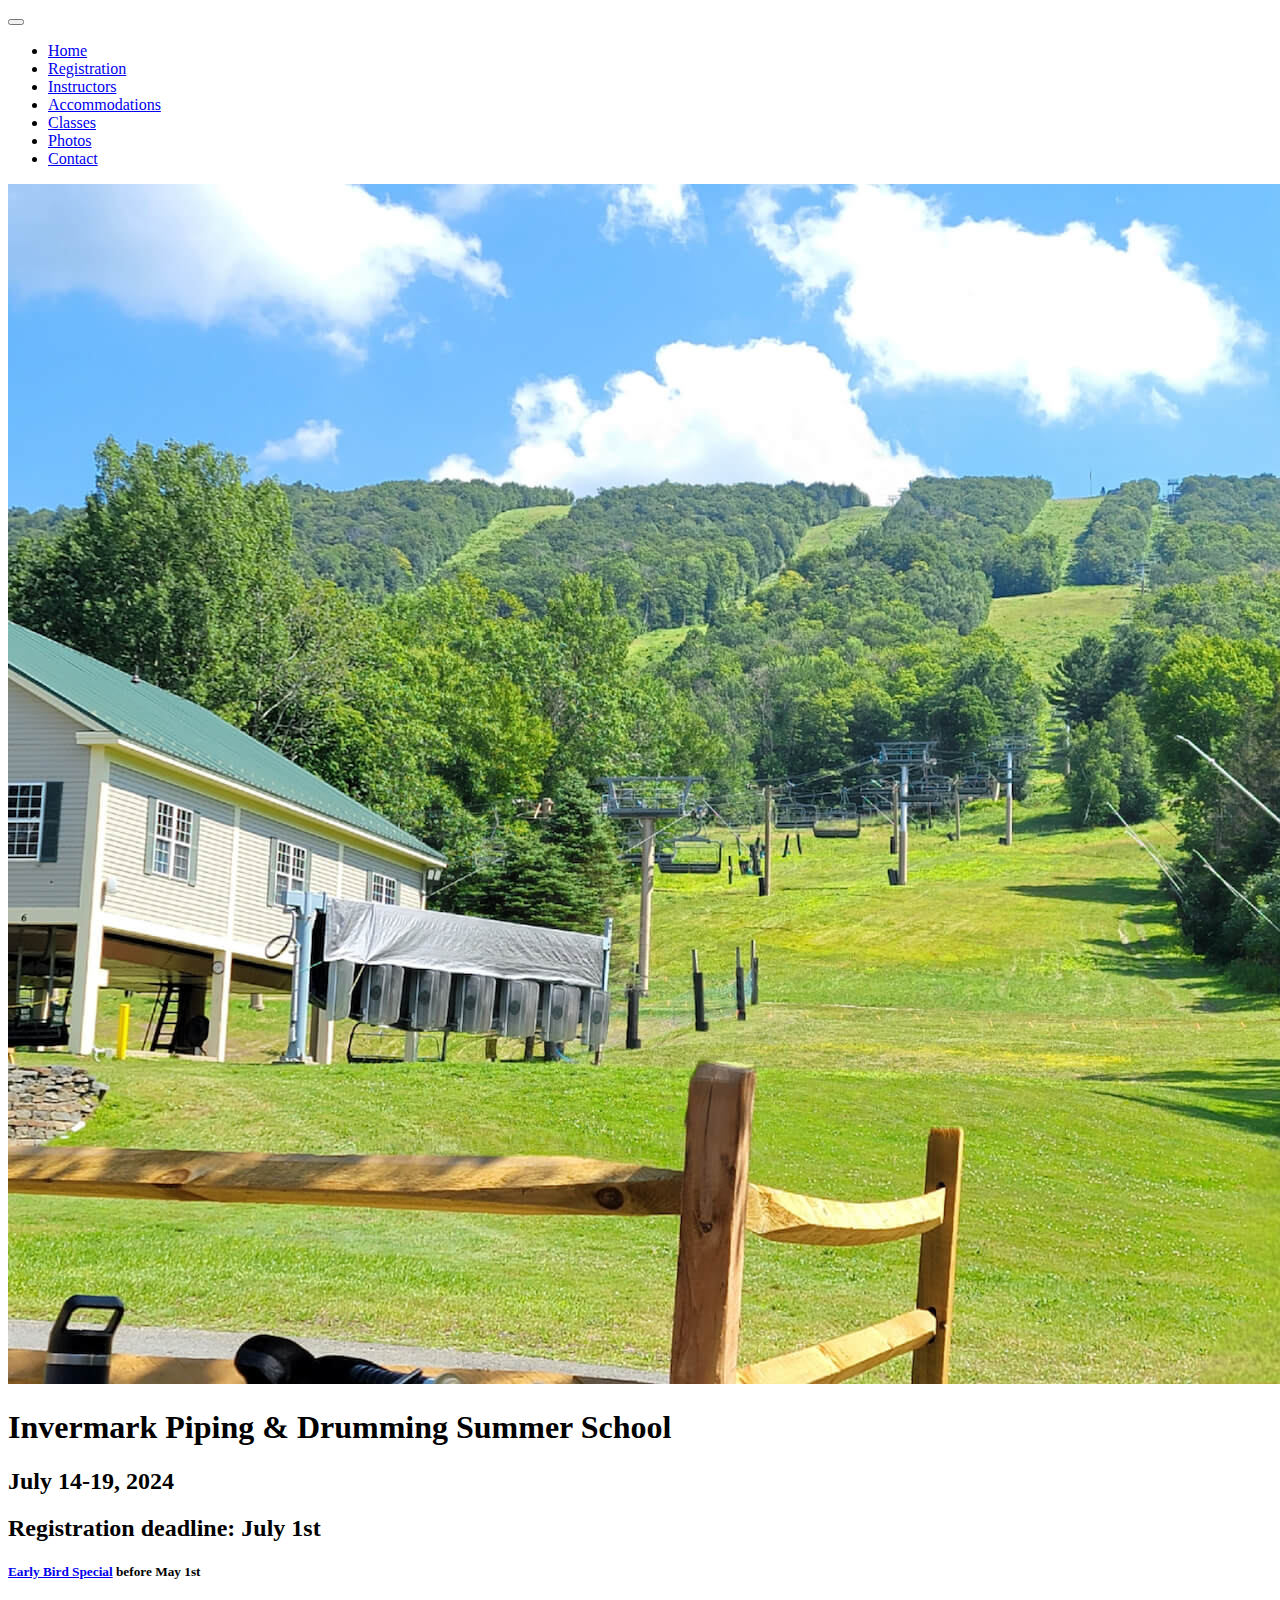
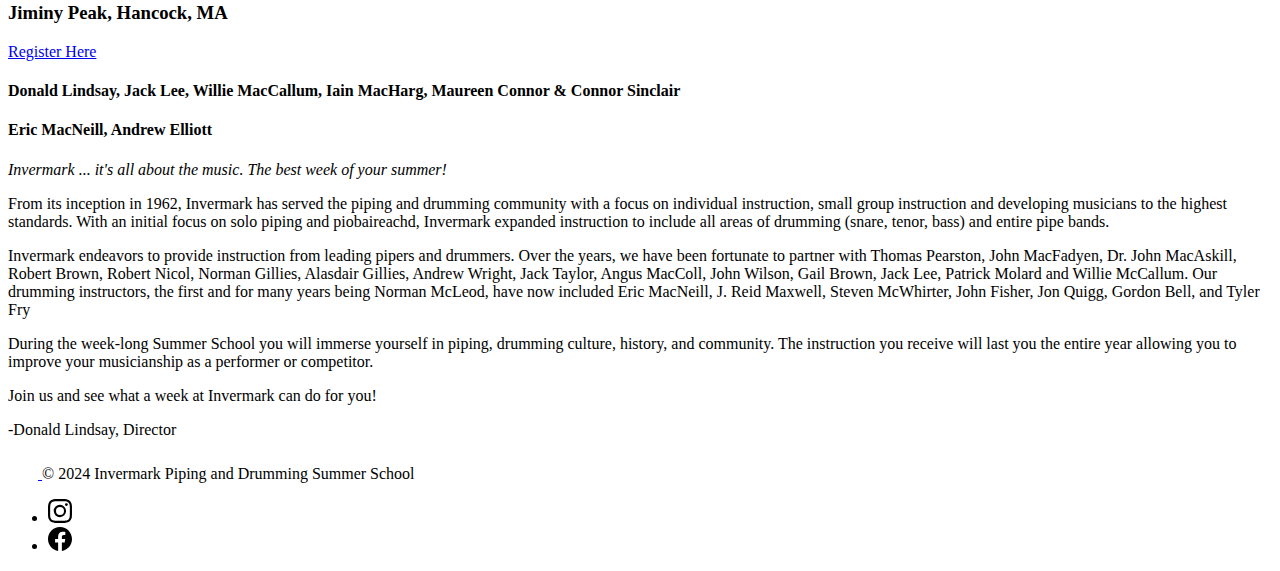
<file: index.html>
<!DOCTYPE html>
<html lang="en">
  <head>
      <meta charset="UTF-8">
      <meta name="viewport" content="width=device-width, initial-scale=1.0">
      <title>Invermark - School of Piping and Drumming</title>
      <meta name="description" content="Home page of Invermark Piping and Drumming Summer School">
      <link rel="canonical" href="https://www.invermark.org/">
      <link rel="icon" href="../img/logo.jpg" sizes="32x32">
      <meta property="og:title" content="Invermark Piping and Drumming Summer School"/>
	    <meta property="og:image:" content="../img/logo.jpg"/>
	    <meta property="og:url" content="https://www.invermark.org/"/>
	    <meta property="og:image:width" content="1200"/>
	    <meta property="og:image:height" content="617"/>
	    <meta property="og:type" content="website"/>
      <link href="https://cdn.jsdelivr.net/npm/bootstrap@5.3.2/dist/css/bootstrap.min.css" rel="stylesheet" integrity="sha384-T3c6CoIi6uLrA9TneNEoa7RxnatzjcDSCmG1MXxSR1GAsXEV/Dwwykc2MPK8M2HN" crossorigin="anonymous">
  </head>
  <body>
     <svg xmlns="http://www.w3.org/2000/svg" style="display: none;">
      <symbol id="facebook" viewBox="0 0 16 16">
        <path d="M16 8.049c0-4.446-3.582-8.05-8-8.05C3.58 0-.002 3.603-.002 8.05c0 4.017 2.926 7.347 6.75 7.951v-5.625h-2.03V8.05H6.75V6.275c0-2.017 1.195-3.131 3.022-3.131.876 0 1.791.157 1.791.157v1.98h-1.009c-.993 0-1.303.621-1.303 1.258v1.51h2.218l-.354 2.326H9.25V16c3.824-.604 6.75-3.934 6.75-7.951z"/>
      </symbol>
      <symbol id="instagram" viewBox="0 0 16 16">
          <path d="M8 0C5.829 0 5.556.01 4.703.048 3.85.088 3.269.222 2.76.42a3.917 3.917 0 0 0-1.417.923A3.927 3.927 0 0 0 .42 2.76C.222 3.268.087 3.85.048 4.7.01 5.555 0 5.827 0 8.001c0 2.172.01 2.444.048 3.297.04.852.174 1.433.372 1.942.205.526.478.972.923 1.417.444.445.89.719 1.416.923.51.198 1.09.333 1.942.372C5.555 15.99 5.827 16 8 16s2.444-.01 3.298-.048c.851-.04 1.434-.174 1.943-.372a3.916 3.916 0 0 0 1.416-.923c.445-.445.718-.891.923-1.417.197-.509.332-1.09.372-1.942C15.99 10.445 16 10.173 16 8s-.01-2.445-.048-3.299c-.04-.851-.175-1.433-.372-1.941a3.926 3.926 0 0 0-.923-1.417A3.911 3.911 0 0 0 13.24.42c-.51-.198-1.092-.333-1.943-.372C10.443.01 10.172 0 7.998 0h.003zm-.717 1.442h.718c2.136 0 2.389.007 3.232.046.78.035 1.204.166 1.486.275.373.145.64.319.92.599.28.28.453.546.598.92.11.281.24.705.275 1.485.039.843.047 1.096.047 3.231s-.008 2.389-.047 3.232c-.035.78-.166 1.203-.275 1.485a2.47 2.47 0 0 1-.599.919c-.28.28-.546.453-.92.598-.28.11-.704.24-1.485.276-.843.038-1.096.047-3.232.047s-2.39-.009-3.233-.047c-.78-.036-1.203-.166-1.485-.276a2.478 2.478 0 0 1-.92-.598 2.48 2.48 0 0 1-.6-.92c-.109-.281-.24-.705-.275-1.485-.038-.843-.046-1.096-.046-3.233 0-2.136.008-2.388.046-3.231.036-.78.166-1.204.276-1.486.145-.373.319-.64.599-.92.28-.28.546-.453.92-.598.282-.11.705-.24 1.485-.276.738-.034 1.024-.044 2.515-.045v.002zm4.988 1.328a.96.96 0 1 0 0 1.92.96.96 0 0 0 0-1.92zm-4.27 1.122a4.109 4.109 0 1 0 0 8.217 4.109 4.109 0 0 0 0-8.217zm0 1.441a2.667 2.667 0 1 1 0 5.334 2.667 2.667 0 0 1 0-5.334z"/>
      </symbol>
      <symbol id="twitter" viewBox="0 0 16 16">
        <path d="M5.026 15c6.038 0 9.341-5.003 9.341-9.334 0-.14 0-.282-.006-.422A6.685 6.685 0 0 0 16 3.542a6.658 6.658 0 0 1-1.889.518 3.301 3.301 0 0 0 1.447-1.817 6.533 6.533 0 0 1-2.087.793A3.286 3.286 0 0 0 7.875 6.03a9.325 9.325 0 0 1-6.767-3.429 3.289 3.289 0 0 0 1.018 4.382A3.323 3.323 0 0 1 .64 6.575v.045a3.288 3.288 0 0 0 2.632 3.218 3.203 3.203 0 0 1-.865.115 3.23 3.23 0 0 1-.614-.057 3.283 3.283 0 0 0 3.067 2.277A6.588 6.588 0 0 1 .78 13.58a6.32 6.32 0 0 1-.78-.045A9.344 9.344 0 0 0 5.026 15z"/>
      </symbol>
    </svg>
      <nav class="navbar navbar-expand-lg navbar-dark bg-danger">
        <!--<a class="navbar-brand" href="#">Navbar</a>-->
        <button class="navbar-toggler ms-2 border-light" type="button" data-bs-toggle="collapse" data-bs-target="#navbarNav" aria-controls="navbarNav" aria-expanded="false" aria-label="Toggle navigation">
          <span class="navbar-toggler-icon"></span>
        </button>
          <div class="container-fluid">
            <div class="collapse navbar-collapse text-align-center" id="navbarNav">
              <ul class="navbar-nav">
                <li class="nav-item"> 
                  <a class="nav-link active text-light" aria-current="page" href="./">Home</a>
                </li>
                <li class="nav-item">
                  <a class="nav-link text-light" href="./registration">Registration</a>
                </li> 
                <li class="nav-item">
                  <a class="nav-link text-light" aria-current="page" href="./instructors">Instructors</a>
                </li>
                <li class="nav-item">
                  <a class="nav-link text-light" href="./accommodations">Accommodations</a>
                </li>
                <li class="nav-item">
                  <a class="nav-link text-light" href="./classes">Classes</a>
                </li>
                <li class="nav-item">
                  <a class="nav-link active text-light" href="./photos">Photos</a>
                </li>
                <li class="nav-item">
                  <a class="nav-link text-light" href="./contact">Contact</a>
                </li>
              </ul>
            </div>
          </div>
      </nav>
      <div class="card text-light">        
          <img src="./img/jimney-peak.jpg" class="card-img" alt="Jiminy Peak Ski Resort">
          <div class="card-img-overlay d-flex flex-column justify-content-evenly text-center">
            <h1 class="card-title display-1 bolder">Invermark Piping & Drumming Summer School</h1>
          </div>
      </div>
      <div class="container">
          <div class="div d-flex flex-column justify-content-evenly">
            <h2 class="h2 display-1 text-center mt-5 bolder">July 14-19, 2024</h2>
            <h2 class="h2 display-4 text-center mt-5">Registration deadline: July 1st</h2>
            <h5 class="h4 text-center mt-3"><a class="link-dark" href="./registration">Early Bird Special</a> before May 1st</h5>
            <h3 class="h3 display-5 text-center mt-5">Jiminy Peak, Hancock, MA </h3>
            <a class="btn btn-primary mt-5" href="./registration" role="button">Register Here</a>
            <h4 class="mt-5">Donald Lindsay, Jack Lee, Willie MacCallum, Iain MacHarg, Maureen Connor & Connor Sinclair</h4>
            <h4 class="mt-3">Eric MacNeill, Andrew Elliott</h4>
            <p class="lead mt-4"><em>Invermark ... it's all about the music. ​​The best week of your summer!</em></p>
            <p>From its inception in 1962, Invermark has served the piping and drumming community with a focus on individual instruction, small group instruction and developing musicians to the highest standards.  With an initial focus on solo piping and piobaireachd, Invermark expanded instruction to include all areas of drumming (snare, tenor, bass) and entire pipe bands.</p>
            <p>Invermark endeavors to provide instruction from leading pipers and drummers.   Over the years, we have been fortunate to partner with Thomas Pearston, John MacFadyen, Dr. John MacAskill, Robert Brown, Robert Nicol, Norman Gillies, Alasdair Gillies, Andrew Wright, Jack Taylor, Angus MacColl, John Wilson, Gail Brown, Jack Lee, Patrick Molard and Willie McCallum. Our drumming instructors,  the first and for many years being Norman McLeod,  have now included Eric MacNeill, J. Reid Maxwell, Steven McWhirter, John Fisher, Jon Quigg, Gordon Bell, and Tyler Fry</p>
            <p>During the week-long Summer School you will immerse yourself in piping, drumming culture, history, and community. The instruction you receive will last you the entire year allowing you to improve your musicianship as a performer or competitor.</p>
            <p>Join us and see what a week at Invermark can do for you!</p>
            <p class="mb-5">-Donald Lindsay, Director</p>
          </div>
      </div>  
            <div class="container">
              <footer class="d-flex flex-wrap justify-content-between align-items-center py-3 my-4 border-top">
                <div class="col-md-4 d-flex align-items-center">
                  <a href="/" class="mb-3 me-2 mb-md-0 text-body-secondary text-decoration-none lh-1">
                    <svg class="bi" width="30" height="24"><use xlink:href="#bootstrap"/></svg>
                  </a>
                  <span class="mb-3 mb-md-0 text-body-secondary">&copy; 2024 Invermark Piping and Drumming Summer School </span>
                </div>
                <ul class="nav col-md-4 justify-content-end list-unstyled d-flex">
                  <li class="ms-3"><a class="text-body-secondary" href="https://www.instagram.com/invermark_piping_drumming/"><svg class="bi" width="24" height="24"><use xlink:href="#instagram"/></svg></a></li>
                  <li class="ms-3"><a class="text-body-secondary" href="https://www.facebook.com/invermark"><svg class="bi" width="24" height="24"><use xlink:href="#facebook"/></svg></a></li>
                </ul>
              </footer>
            </div>
      <script src="https://cdn.jsdelivr.net/npm/@popperjs/core@2.11.8/dist/umd/popper.min.js" integrity="sha384-I7E8VVD/ismYTF4hNIPjVp/Zjvgyol6VFvRkX/vR+Vc4jQkC+hVqc2pM8ODewa9r" crossorigin="anonymous"></script>
      <script src="https://cdn.jsdelivr.net/npm/bootstrap@5.3.2/dist/js/bootstrap.min.js" integrity="sha384-BBtl+eGJRgqQAUMxJ7pMwbEyER4l1g+O15P+16Ep7Q9Q+zqX6gSbd85u4mG4QzX+" crossorigin="anonymous"></script>
  </body>
</html>
</file>
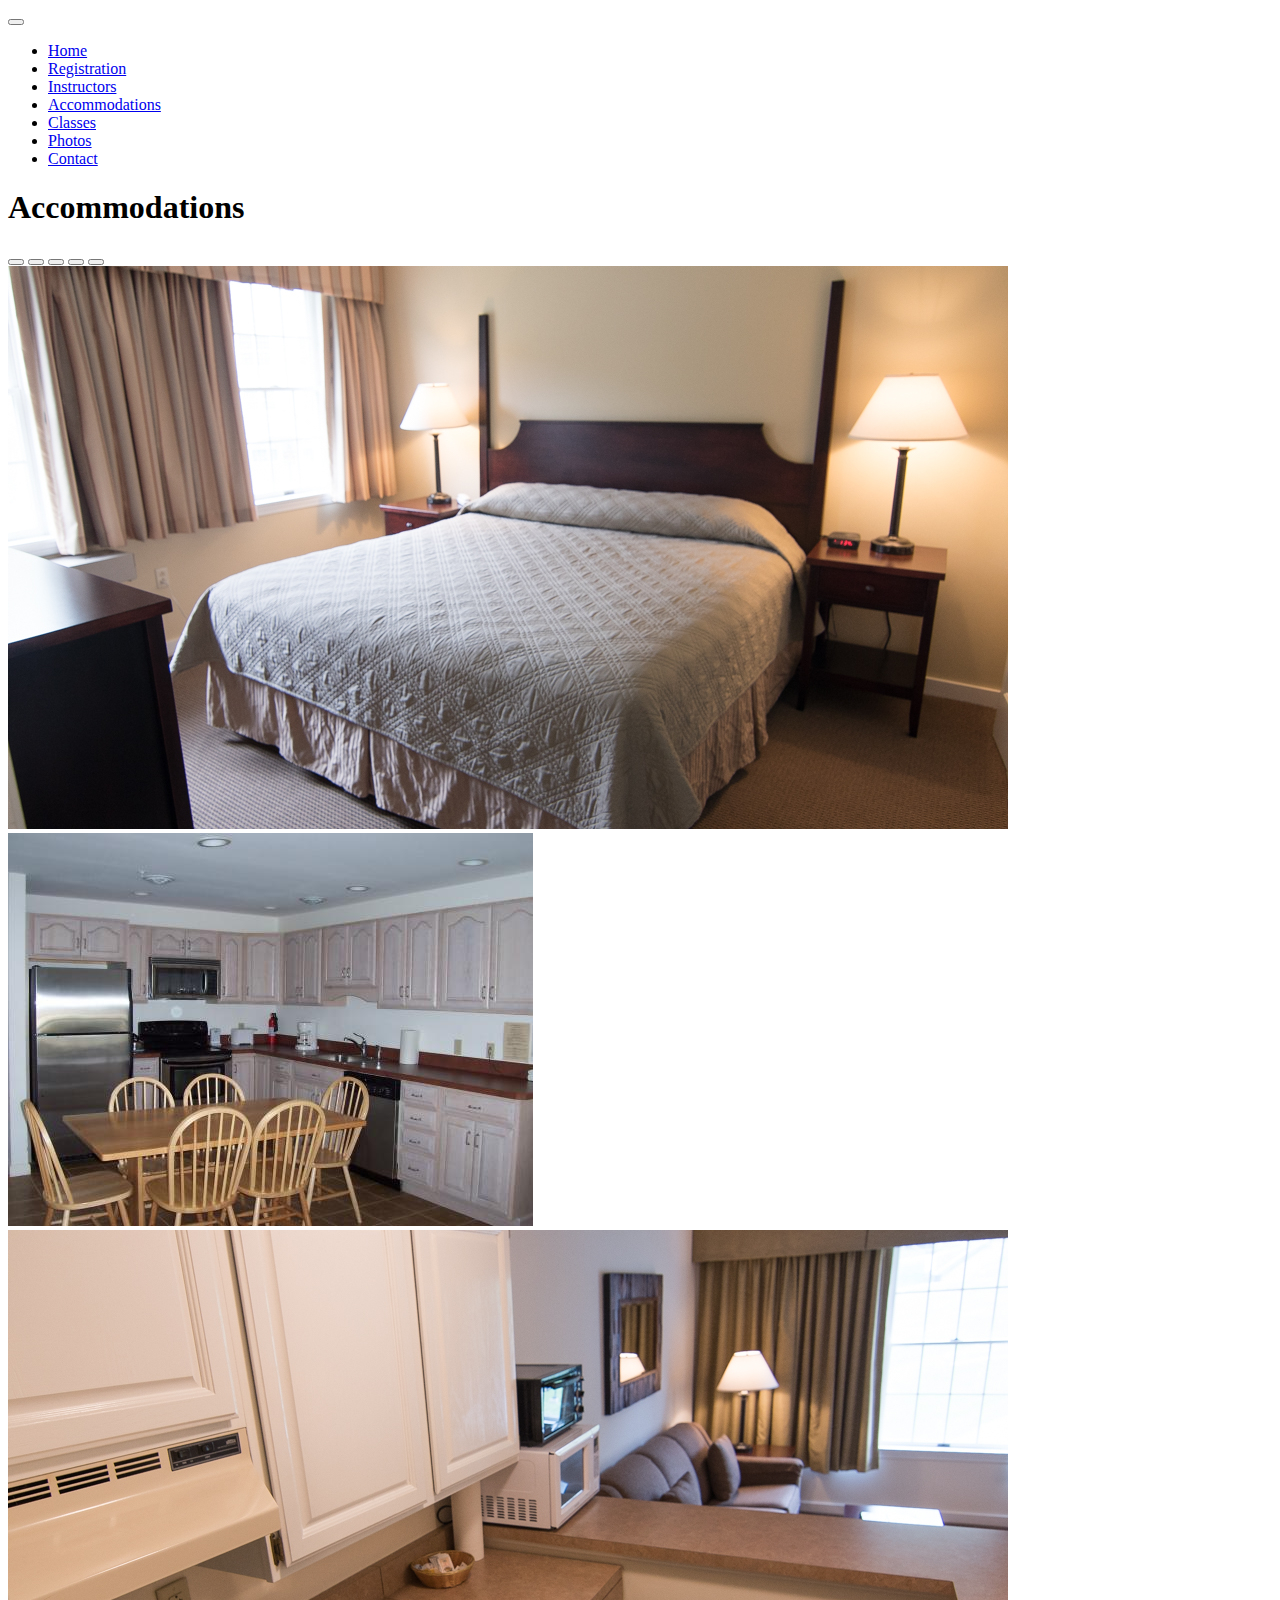
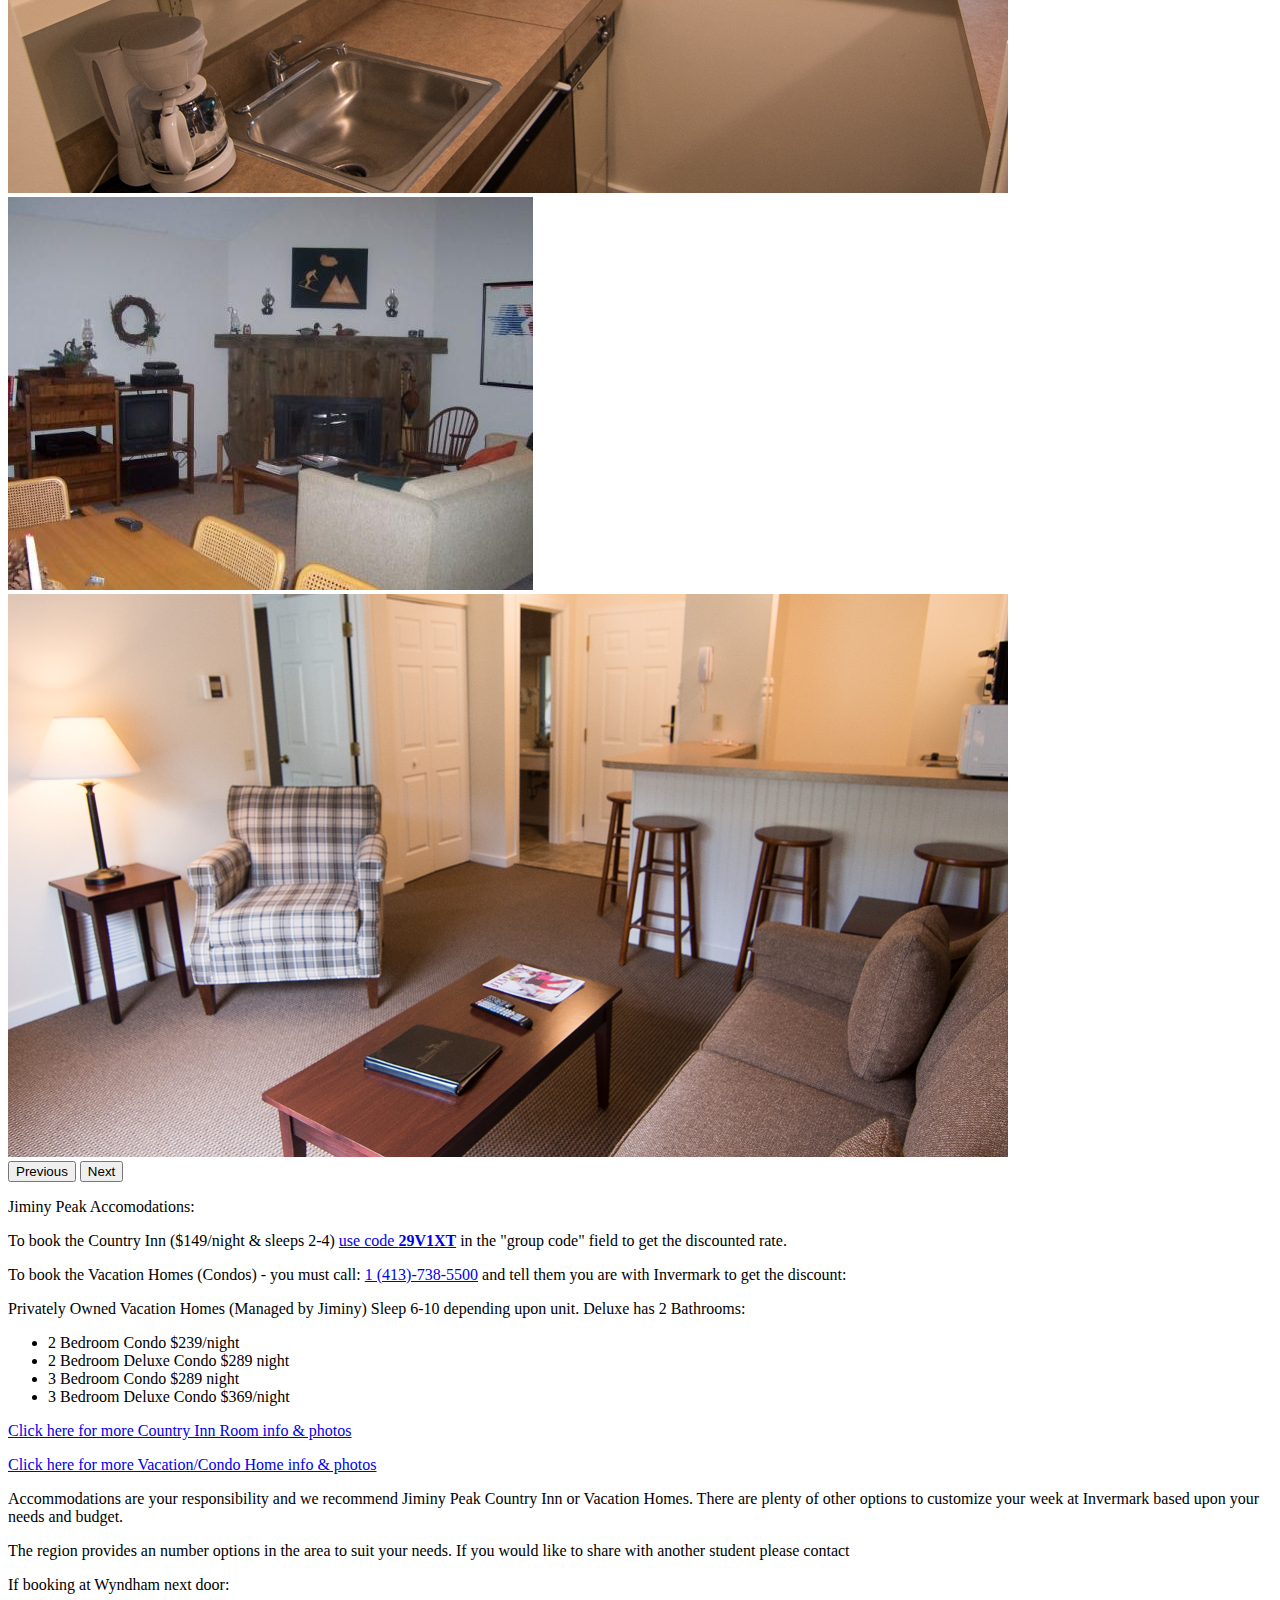
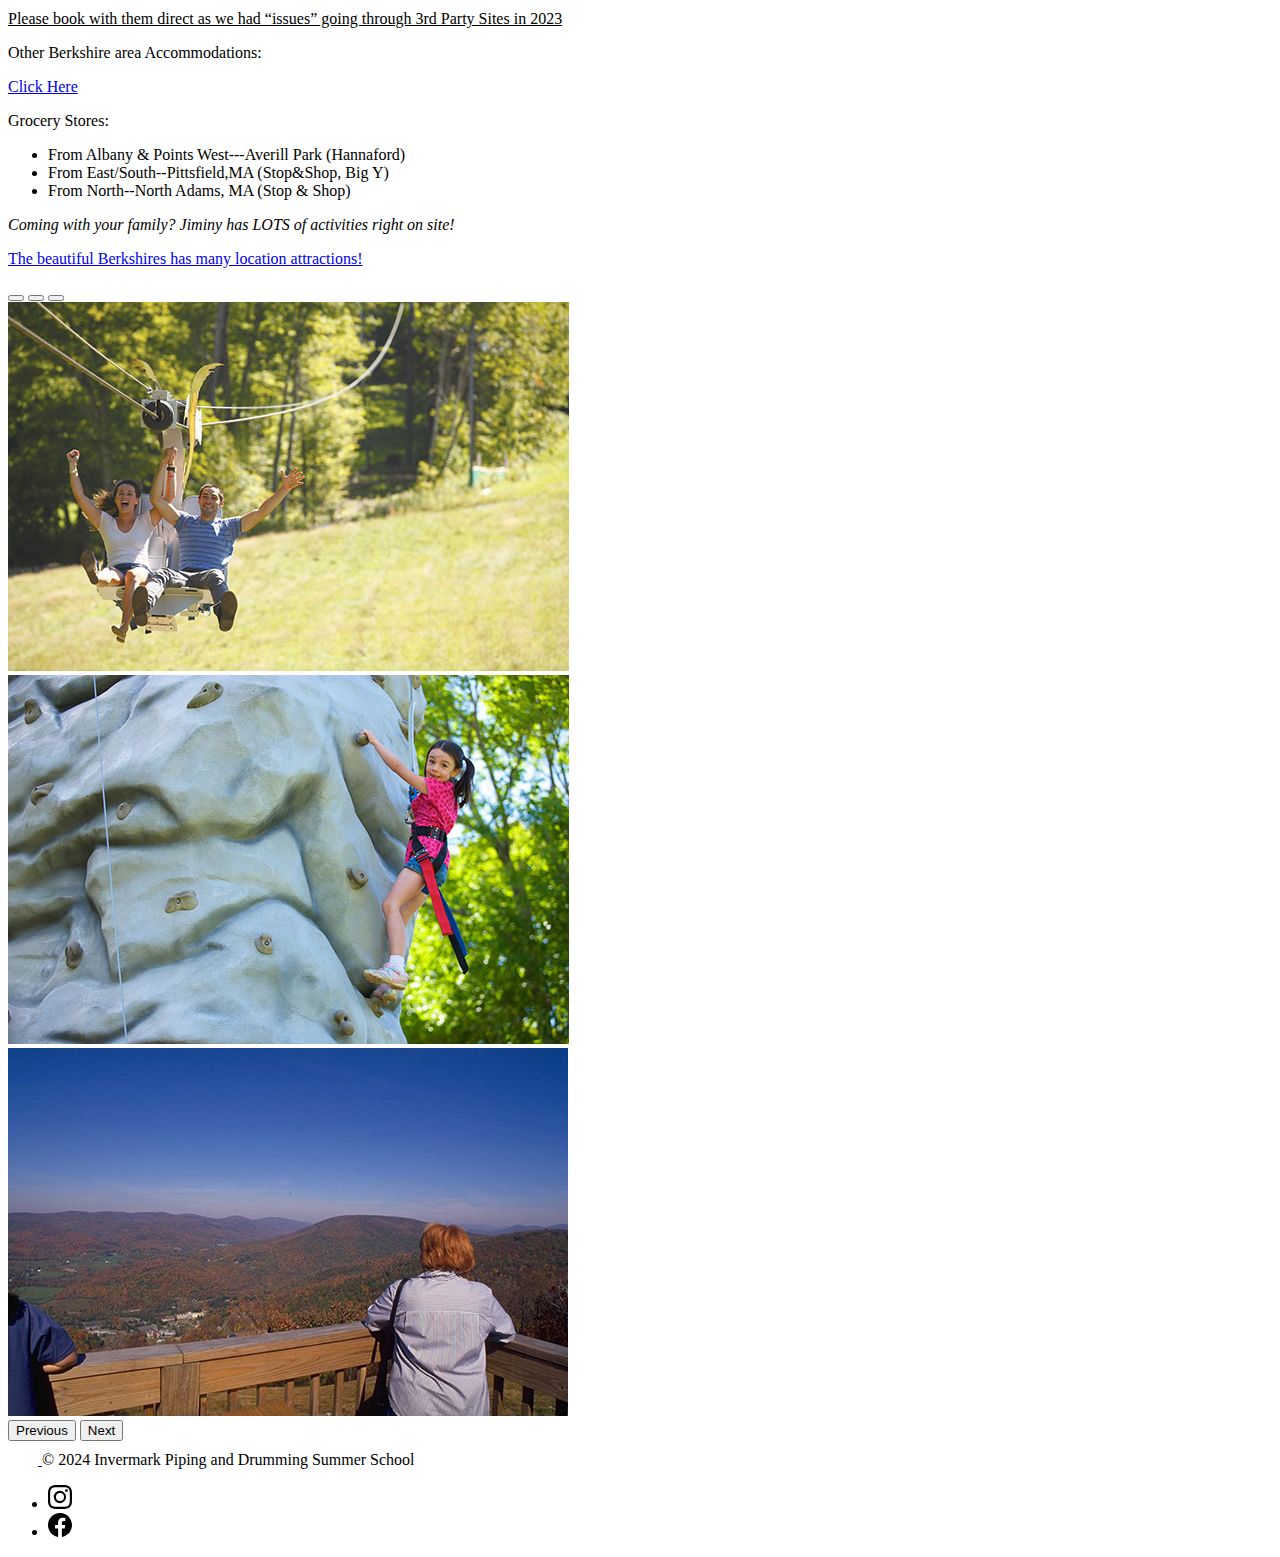
<file: accommodations/index.html>
<!DOCTYPE html>
<html lang="en">
  <head>
      <meta charset="UTF-8">
      <meta name="viewport" content="width=device-width, initial-scale=1.0">
      <title>Invermark - School of Piping and Drumming - Accommodations</title>
      <meta name="description" content="See what there is to do and stay at Invermark School of Piping and Drumming: hotels, motels, campgrounds, and grocery stores.">
      <link rel="canonical" href="https://www.invermark.org/accommodations">
      <link rel="icon" href="../img/logo.jpg" sizes="32x32">
      <meta property="og:title" content="Invermark Piping and Drumming Summer School"/>
	    <meta property="og:image:" content="../img/logo.jpg"/>
	    <meta property="og:url" content="https://www.invermark.org/accommodations"/>
	    <meta property="og:image:width" content="1200"/>
	    <meta property="og:image:height" content="617" />
	    <meta property="og:type" content="website"/>
      <link href="https://cdn.jsdelivr.net/npm/bootstrap@5.3.2/dist/css/bootstrap.min.css" rel="stylesheet" integrity="sha384-T3c6CoIi6uLrA9TneNEoa7RxnatzjcDSCmG1MXxSR1GAsXEV/Dwwykc2MPK8M2HN" crossorigin="anonymous">
  </head>
  <body>
    <svg xmlns="http://www.w3.org/2000/svg" style="display: none;">
      <symbol id="facebook" viewBox="0 0 16 16">
        <path d="M16 8.049c0-4.446-3.582-8.05-8-8.05C3.58 0-.002 3.603-.002 8.05c0 4.017 2.926 7.347 6.75 7.951v-5.625h-2.03V8.05H6.75V6.275c0-2.017 1.195-3.131 3.022-3.131.876 0 1.791.157 1.791.157v1.98h-1.009c-.993 0-1.303.621-1.303 1.258v1.51h2.218l-.354 2.326H9.25V16c3.824-.604 6.75-3.934 6.75-7.951z"/>
      </symbol>
      <symbol id="instagram" viewBox="0 0 16 16">
          <path d="M8 0C5.829 0 5.556.01 4.703.048 3.85.088 3.269.222 2.76.42a3.917 3.917 0 0 0-1.417.923A3.927 3.927 0 0 0 .42 2.76C.222 3.268.087 3.85.048 4.7.01 5.555 0 5.827 0 8.001c0 2.172.01 2.444.048 3.297.04.852.174 1.433.372 1.942.205.526.478.972.923 1.417.444.445.89.719 1.416.923.51.198 1.09.333 1.942.372C5.555 15.99 5.827 16 8 16s2.444-.01 3.298-.048c.851-.04 1.434-.174 1.943-.372a3.916 3.916 0 0 0 1.416-.923c.445-.445.718-.891.923-1.417.197-.509.332-1.09.372-1.942C15.99 10.445 16 10.173 16 8s-.01-2.445-.048-3.299c-.04-.851-.175-1.433-.372-1.941a3.926 3.926 0 0 0-.923-1.417A3.911 3.911 0 0 0 13.24.42c-.51-.198-1.092-.333-1.943-.372C10.443.01 10.172 0 7.998 0h.003zm-.717 1.442h.718c2.136 0 2.389.007 3.232.046.78.035 1.204.166 1.486.275.373.145.64.319.92.599.28.28.453.546.598.92.11.281.24.705.275 1.485.039.843.047 1.096.047 3.231s-.008 2.389-.047 3.232c-.035.78-.166 1.203-.275 1.485a2.47 2.47 0 0 1-.599.919c-.28.28-.546.453-.92.598-.28.11-.704.24-1.485.276-.843.038-1.096.047-3.232.047s-2.39-.009-3.233-.047c-.78-.036-1.203-.166-1.485-.276a2.478 2.478 0 0 1-.92-.598 2.48 2.48 0 0 1-.6-.92c-.109-.281-.24-.705-.275-1.485-.038-.843-.046-1.096-.046-3.233 0-2.136.008-2.388.046-3.231.036-.78.166-1.204.276-1.486.145-.373.319-.64.599-.92.28-.28.546-.453.92-.598.282-.11.705-.24 1.485-.276.738-.034 1.024-.044 2.515-.045v.002zm4.988 1.328a.96.96 0 1 0 0 1.92.96.96 0 0 0 0-1.92zm-4.27 1.122a4.109 4.109 0 1 0 0 8.217 4.109 4.109 0 0 0 0-8.217zm0 1.441a2.667 2.667 0 1 1 0 5.334 2.667 2.667 0 0 1 0-5.334z"/>
      </symbol>
      <symbol id="twitter" viewBox="0 0 16 16">
        <path d="M5.026 15c6.038 0 9.341-5.003 9.341-9.334 0-.14 0-.282-.006-.422A6.685 6.685 0 0 0 16 3.542a6.658 6.658 0 0 1-1.889.518 3.301 3.301 0 0 0 1.447-1.817 6.533 6.533 0 0 1-2.087.793A3.286 3.286 0 0 0 7.875 6.03a9.325 9.325 0 0 1-6.767-3.429 3.289 3.289 0 0 0 1.018 4.382A3.323 3.323 0 0 1 .64 6.575v.045a3.288 3.288 0 0 0 2.632 3.218 3.203 3.203 0 0 1-.865.115 3.23 3.23 0 0 1-.614-.057 3.283 3.283 0 0 0 3.067 2.277A6.588 6.588 0 0 1 .78 13.58a6.32 6.32 0 0 1-.78-.045A9.344 9.344 0 0 0 5.026 15z"/>
      </symbol>
    </svg>
      <nav class="navbar navbar-expand-lg navbar-dark bg-danger">
        <!--<a class="navbar-brand" href="#">Navbar</a>-->
        <button class="navbar-toggler ms-2 border-light" type="button" data-bs-toggle="collapse" data-bs-target="#navbarNav" aria-controls="navbarNav" aria-expanded="false" aria-label="Toggle navigation">
          <span class="navbar-toggler-icon"></span>
        </button>
          <div class="container-fluid">
            <div class="collapse navbar-collapse text-align-center" id="navbarNav">
              <ul class="navbar-nav">
                <li class="nav-item"> 
                  <a class="nav-link text-light" aria-current="page" href="../">Home</a>
                </li>
                <li class="nav-item">
                  <a class="nav-link text-light" href="../registration">Registration</a>
                </li>
                <li class="nav-item">
                  <a class="nav-link text-light" aria-current="page" href="../instructors">Instructors</a>
                </li>
                <li class="nav-item">
                  <a class="nav-link active text-light" href="../accommodations">Accommodations</a>
                </li>
                <li class="nav-item">
                  <a class="nav-link text-light" href="../classes">Classes</a>
                </li>
                <li class="nav-item">
                  <a class="nav-link text-light" href="../photos">Photos</a>
                </li>
                <li class="nav-item">
                  <a class="nav-link text-light" href="../contact">Contact</a>
                </li>
              </ul>
            </div>
          </div>
      </nav>
      <h1 class="card-title display-3 bolder text-center mt-5">Accommodations</h1>
      <div class="container-sm mt-5">
        
        <div id="carouselExampleIndicators" class="carousel slide">
          <div class="carousel-indicators">
            <button type="button" data-bs-target="#carouselExampleIndicators" data-bs-slide-to="0" class="active" aria-current="true" aria-label="Slide 1"></button>
            <button type="button" data-bs-target="#carouselExampleIndicators" data-bs-slide-to="1" aria-label="Slide 2"></button>
            <button type="button" data-bs-target="#carouselExampleIndicators" data-bs-slide-to="2" aria-label="Slide 3"></button>
            <button type="button" data-bs-target="#carouselExampleIndicators" data-bs-slide-to="3" aria-label="Slide 4"></button>
            <button type="button" data-bs-target="#carouselExampleIndicators" data-bs-slide-to="4" aria-label="Slide 5"></button>
          </div>
          <div class="carousel-inner">
            <div class="carousel-item active">
              <img src="../img/carousel/bed.jpg" class="d-block w-100" alt="Bed">
            </div>
            <div class="carousel-item">
              <img src="../img/carousel/kitchen.jpg" class="d-block w-100" alt="Kitchen">
            </div>
            <div class="carousel-item">
              <img src="../img/carousel/kitchen2.jpg" class="d-block w-100" alt="Another kitchen photo">
            </div>
            <div class="carousel-item">
              <img src="../img/carousel/fireplace.jpg" class="d-block w-100" alt="fireplace">
            </div>
            <div class="carousel-item">
              <img src="../img/carousel/living-room.jpg" class="d-block w-100" alt="Living Room">
            </div>
          </div>
          <button class="carousel-control-prev" type="button" data-bs-target="#carouselExampleIndicators" data-bs-slide="prev">
            <span class="carousel-control-prev-icon" aria-hidden="true"></span>
            <span class="visually-hidden">Previous</span>
          </button>
          <button class="carousel-control-next" type="button" data-bs-target="#carouselExampleIndicators" data-bs-slide="next">
            <span class="carousel-control-next-icon" aria-hidden="true"></span>
            <span class="visually-hidden">Next</span>
          </button>
        </div>

        <p class="h1 mt-5">Jiminy Peak Accomodations:</p>
        <p class="h5 mt-4">To book the Country Inn ($149/night & sleeps 2-4)  <a href="https://www.jiminypeak.com/lodging-real-estate/lodging/book-lodging-online/">use code <strong>29V1XT</strong></a> in the "group code" field to get the discounted rate.</p>
        <p class="h5 mt-4">To book the Vacation Homes (Condos) - you must call: <a href="tel:413-738-5500">1 (413)-738-5500</a> and tell them you are with Invermark to get the discount:</p>
        <p class="mt-2">Privately Owned Vacation Homes (Managed by Jiminy) Sleep 6-10 depending upon unit.  Deluxe has 2 Bathrooms:</p>
        <ul class="h5">
          <li>2 Bedroom Condo $239/night</li>     
          <li>2 Bedroom Deluxe Condo $289 night</li>     
          <li>3 Bedroom Condo $289 night</li>     
          <li>3 Bedroom Deluxe Condo $369/night</li>     
        </ul>   
        <p class="h5 mt-4"><a href="https://www.jiminypeak.com/lodging-real-estate/lodging/the-country-inn/">Click here for more Country Inn Room info & photos</a></p>
        <p class="h5 mt-4"><a href="https://www.jiminypeak.com/Lodging-Real-Estate/Lodging/Vacation-Homes/">Click here for more Vacation/Condo Home info & photos</a></p>
        <p class="mt-3">Accommodations are your responsibility and we recommend Jiminy Peak Country Inn or Vacation Homes. There are plenty of other options to customize your week at Invermark based upon your needs and budget.</p>
        <p class="mt-2">The region provides an number options in the area to suit your needs.  If you would like to share with another student please contact</p>
        <p class="h1 mt-5">If booking at Wyndham next door:</p>
        <p class="h5 mt-4"><u>Please book with them direct as we had “issues” going through 3rd Party Sites in 2023</u></p>
        <p class="h1 mt-5">Other Berkshire area Accommodations:</p>
        <p class="h3 mt-3"><a href="https://www.jiminypeak.com/Lodging-Real-Estate/Lodging/Area-Lodging/" target="_blank">Click Here</a></p>
        <p class="h1 mt-5">Grocery Stores:</p>
        <ul class="h5">
          <li>From Albany & Points West---Averill Park (Hannaford)</li>     
          <li>From East/South--Pittsfield,MA (Stop&Shop, Big Y)</li>     
          <li>From North--North Adams, MA (Stop & Shop)</li>     
        </ul>  
        <p class="h2 mt-5"><em>Coming with your family? Jiminy has LOTS of activities right on site!</em></p>
        <p class="h5 mt-4"><a href="https://www.jiminypeak.com/summer/shopping-and-dining/local-attractions/">The beautiful Berkshires has many location attractions!</a></p>
        <div id="carouselExampleIndicators2" class="carousel slide mt-5">
          <div class="carousel-indicators">
            <button type="button" data-bs-target="#carouselExampleIndicators2" data-bs-slide-to="0" class="active" aria-current="true" aria-label="Slide 1"></button>
            <button type="button" data-bs-target="#carouselExampleIndicators2" data-bs-slide-to="1" aria-label="Slide 2"></button>
            <button type="button" data-bs-target="#carouselExampleIndicators2" data-bs-slide-to="2" aria-label="Slide 3"></button>
          </div>
          <div class="carousel-inner">
            <div class="carousel-item active">
              <img src="../img/carousel/zip.jpg" class="d-block w-100" alt="Bed">
            </div>
            <div class="carousel-item">
              <img src="../img/carousel/mountain-climbing.jpg" class="d-block w-100" alt="Mountain Climbing">
            </div>
            <div class="carousel-item">
              <img src="../img/carousel/mountains.jpg" class="d-block w-100" alt="Mountain Viewing">
            </div>
          </div>
          <button class="carousel-control-prev" type="button" data-bs-target="#carouselExampleIndicators2" data-bs-slide="prev">
            <span class="carousel-control-prev-icon" aria-hidden="true"></span>
            <span class="visually-hidden">Previous</span>
          </button>
          <button class="carousel-control-next" type="button" data-bs-target="#carouselExampleIndicators2" data-bs-slide="next">
            <span class="carousel-control-next-icon" aria-hidden="true"></span>
            <span class="visually-hidden">Next</span>
          </button>
        </div>
      </div>
      <div class="container">
        <footer class="d-flex flex-wrap justify-content-between align-items-center py-3 my-4 border-top">
          <div class="col-md-4 d-flex align-items-center">
            <a href="/" class="mb-3 me-2 mb-md-0 text-body-secondary text-decoration-none lh-1">
              <svg class="bi" width="30" height="24"><use xlink:href="#bootstrap"/></svg>
            </a>
            <span class="mb-3 mb-md-0 text-body-secondary">&copy; 2024 Invermark Piping and Drumming Summer School </span>
          </div>
          <ul class="nav col-md-4 justify-content-end list-unstyled d-flex">
            <li class="ms-3"><a class="text-body-secondary" href="https://www.instagram.com/invermark_piping_drumming/"><svg class="bi" width="24" height="24"><use xlink:href="#instagram"/></svg></a></li>
            <li class="ms-3"><a class="text-body-secondary" href="https://www.facebook.com/invermark"><svg class="bi" width="24" height="24"><use xlink:href="#facebook"/></svg></a></li>
          </ul>
        </footer>
      </div>  
      <script src="https://cdn.jsdelivr.net/npm/@popperjs/core@2.11.8/dist/umd/popper.min.js" integrity="sha384-I7E8VVD/ismYTF4hNIPjVp/Zjvgyol6VFvRkX/vR+Vc4jQkC+hVqc2pM8ODewa9r" crossorigin="anonymous"></script>
      <script src="https://cdn.jsdelivr.net/npm/bootstrap@5.3.2/dist/js/bootstrap.min.js" integrity="sha384-BBtl+eGJRgqQAUMxJ7pMwbEyER4l1g+O15P+16Ep7Q9Q+zqX6gSbd85u4mG4QzX+" crossorigin="anonymous"></script>
    </body>
  </html>
</file>
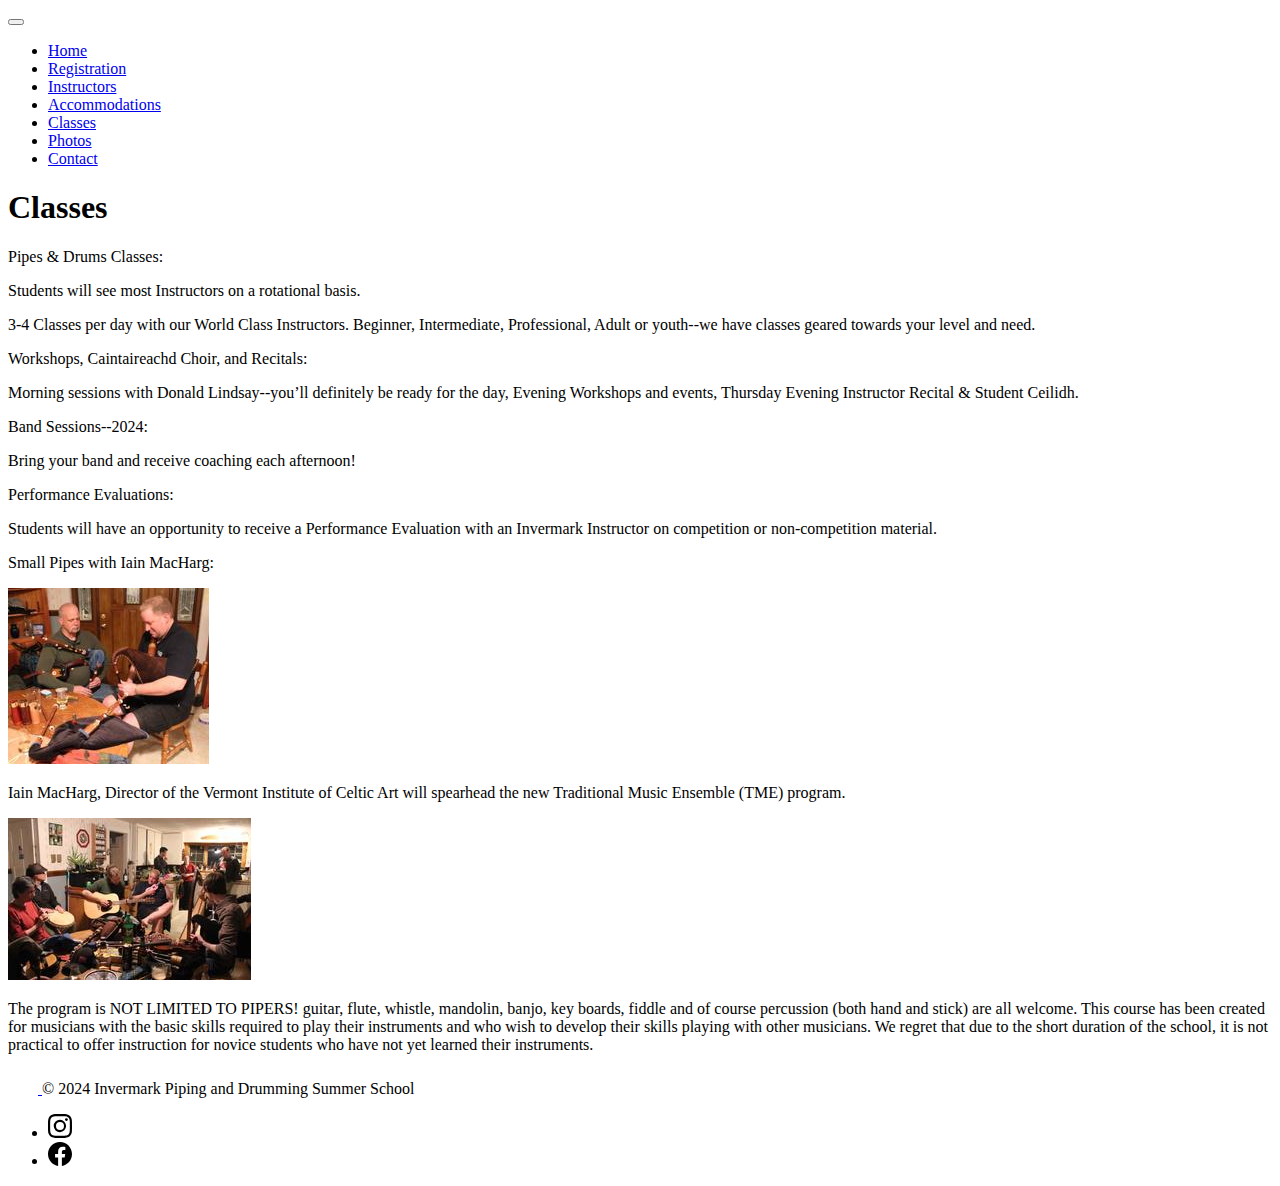
<file: classes/index.html>
<!DOCTYPE html>
<html lang="en">
  <head>
      <meta charset="UTF-8">
      <meta name="viewport" content="width=device-width, initial-scale=1.0">
      <title>Invermark - School of Piping and Drumming - Classes</title>
      <meta name="description" content="Information about Piping and Drumming classes at Invermark">
      <link rel="canonical" href="https://www.invermark.org/classes">
      <link rel="icon" href="../img/logo.jpg" sizes="32x32">
      <meta property="og:title" content="Invermark Piping and Drumming Summer School"/>
	    <meta property="og:image:" content="../img/logo.jpg"/>
	    <meta property="og:url" content="https://www.invermark.org/classes"/>
	    <meta property="og:image:width" content="1200"/>
	    <meta property="og:image:height" content="617" />
	    <meta property="og:type" content="website"/>
      <link href="https://cdn.jsdelivr.net/npm/bootstrap@5.3.2/dist/css/bootstrap.min.css" rel="stylesheet" integrity="sha384-T3c6CoIi6uLrA9TneNEoa7RxnatzjcDSCmG1MXxSR1GAsXEV/Dwwykc2MPK8M2HN" crossorigin="anonymous">
  </head>
  <body>
    <svg xmlns="http://www.w3.org/2000/svg" style="display: none;">
      <symbol id="facebook" viewBox="0 0 16 16">
        <path d="M16 8.049c0-4.446-3.582-8.05-8-8.05C3.58 0-.002 3.603-.002 8.05c0 4.017 2.926 7.347 6.75 7.951v-5.625h-2.03V8.05H6.75V6.275c0-2.017 1.195-3.131 3.022-3.131.876 0 1.791.157 1.791.157v1.98h-1.009c-.993 0-1.303.621-1.303 1.258v1.51h2.218l-.354 2.326H9.25V16c3.824-.604 6.75-3.934 6.75-7.951z"/>
      </symbol>
      <symbol id="instagram" viewBox="0 0 16 16">
          <path d="M8 0C5.829 0 5.556.01 4.703.048 3.85.088 3.269.222 2.76.42a3.917 3.917 0 0 0-1.417.923A3.927 3.927 0 0 0 .42 2.76C.222 3.268.087 3.85.048 4.7.01 5.555 0 5.827 0 8.001c0 2.172.01 2.444.048 3.297.04.852.174 1.433.372 1.942.205.526.478.972.923 1.417.444.445.89.719 1.416.923.51.198 1.09.333 1.942.372C5.555 15.99 5.827 16 8 16s2.444-.01 3.298-.048c.851-.04 1.434-.174 1.943-.372a3.916 3.916 0 0 0 1.416-.923c.445-.445.718-.891.923-1.417.197-.509.332-1.09.372-1.942C15.99 10.445 16 10.173 16 8s-.01-2.445-.048-3.299c-.04-.851-.175-1.433-.372-1.941a3.926 3.926 0 0 0-.923-1.417A3.911 3.911 0 0 0 13.24.42c-.51-.198-1.092-.333-1.943-.372C10.443.01 10.172 0 7.998 0h.003zm-.717 1.442h.718c2.136 0 2.389.007 3.232.046.78.035 1.204.166 1.486.275.373.145.64.319.92.599.28.28.453.546.598.92.11.281.24.705.275 1.485.039.843.047 1.096.047 3.231s-.008 2.389-.047 3.232c-.035.78-.166 1.203-.275 1.485a2.47 2.47 0 0 1-.599.919c-.28.28-.546.453-.92.598-.28.11-.704.24-1.485.276-.843.038-1.096.047-3.232.047s-2.39-.009-3.233-.047c-.78-.036-1.203-.166-1.485-.276a2.478 2.478 0 0 1-.92-.598 2.48 2.48 0 0 1-.6-.92c-.109-.281-.24-.705-.275-1.485-.038-.843-.046-1.096-.046-3.233 0-2.136.008-2.388.046-3.231.036-.78.166-1.204.276-1.486.145-.373.319-.64.599-.92.28-.28.546-.453.92-.598.282-.11.705-.24 1.485-.276.738-.034 1.024-.044 2.515-.045v.002zm4.988 1.328a.96.96 0 1 0 0 1.92.96.96 0 0 0 0-1.92zm-4.27 1.122a4.109 4.109 0 1 0 0 8.217 4.109 4.109 0 0 0 0-8.217zm0 1.441a2.667 2.667 0 1 1 0 5.334 2.667 2.667 0 0 1 0-5.334z"/>
      </symbol>
      <symbol id="twitter" viewBox="0 0 16 16">
        <path d="M5.026 15c6.038 0 9.341-5.003 9.341-9.334 0-.14 0-.282-.006-.422A6.685 6.685 0 0 0 16 3.542a6.658 6.658 0 0 1-1.889.518 3.301 3.301 0 0 0 1.447-1.817 6.533 6.533 0 0 1-2.087.793A3.286 3.286 0 0 0 7.875 6.03a9.325 9.325 0 0 1-6.767-3.429 3.289 3.289 0 0 0 1.018 4.382A3.323 3.323 0 0 1 .64 6.575v.045a3.288 3.288 0 0 0 2.632 3.218 3.203 3.203 0 0 1-.865.115 3.23 3.23 0 0 1-.614-.057 3.283 3.283 0 0 0 3.067 2.277A6.588 6.588 0 0 1 .78 13.58a6.32 6.32 0 0 1-.78-.045A9.344 9.344 0 0 0 5.026 15z"/>
      </symbol>
    </svg>
  <nav class="navbar navbar-expand-lg navbar-dark bg-danger">
    <!--<a class="navbar-brand" href="#">Navbar</a>-->
    <button class="navbar-toggler ms-2 border-light" type="button" data-bs-toggle="collapse" data-bs-target="#navbarNav" aria-controls="navbarNav" aria-expanded="false" aria-label="Toggle navigation">
      <span class="navbar-toggler-icon"></span>
    </button>
      <div class="container-fluid">
        <div class="collapse navbar-collapse text-align-center" id="navbarNav">
          <ul class="navbar-nav">
            <li class="nav-item"> 
              <a class="nav-link text-light" aria-current="page" href="../">Home</a>
            </li>
            <li class="nav-item">
              <a class="nav-link text-light" href="../registration">Registration</a>
            </li> 
            <li class="nav-item">
              <a class="nav-link text-light" aria-current="page" href="../instructors">Instructors</a>
            </li>
            <li class="nav-item">
              <a class="nav-link text-light" href="../accommodations">Accommodations</a>
            </li>
            <li class="nav-item">
              <a class="nav-link active text-light" href="../classes">Classes</a>
            </li>
            <li class="nav-item">
              <a class="nav-link text-light" href="../photos">Photos</a>
            </li>
            <li class="nav-item">
              <a class="nav-link text-light" href="../contact">Contact</a>
            </li>
          </ul>
        </div>
      </div>
  </nav>
    <h1 class="card-title display-3 bolder text-center mt-5">Classes</h1>
    <div class="container-sm mt-5">
      <p class="h1">Pipes & Drums Classes:</p>
      <p class="h5 mt-5">Students will see most Instructors on a rotational basis.</p>
      <p class="h5 mt-4">3-4 Classes per day with our World Class Instructors.   Beginner, Intermediate, Professional, Adult or youth--we have classes geared towards your level and need.</p>
      <p class="h1 mt-5">Workshops, Caintaireachd Choir, and Recitals:</p>
      <p class="h5 mt-5">Morning sessions with Donald Lindsay--you’ll definitely be ready for the day, Evening Workshops and events, Thursday Evening Instructor Recital & Student Ceilidh.</p>
      <p class="h1 mt-5">Band Sessions--2024:</p>
      <p class="h5 mt-5">Bring your band and receive coaching each afternoon!</p>
      <p class="h1 mt-5">Performance Evaluations:</p>
      <p class="h5 mt-5">Students will have an opportunity to receive a Performance Evaluation with an Invermark Instructor on competition or non-competition material.</p>
      <p class="card-text h1 mt-5">Small Pipes with Iain MacHarg:</p>
      <div class="row no-gutters mt-5">
        <div class="col-md-4">
          <img src="../img/iain-smallpipes.jpg" class="card-img" alt="Iain MacHarg Teaching Smallpipes">
        </div>
        <div class="col-md-8">
          <div class="card-body">
            <p class="h5">Iain MacHarg, Director of the Vermont Institute of Celtic Art will spearhead the new Traditional Music Ensemble (TME) program.</p>
          </div>
        </div>
      </div>
      <div class="row no-gutters mt-5">
        <div class="col-md-4">
          <img src="../img/iain-rocking-out.jpg" class="card-img" alt="Iain MacHarg Class with Students">
        </div>
        <div class="col-md-8">
          <div class="card-body">
             <p class="h5">The program is NOT LIMITED TO PIPERS!  guitar, flute, whistle, mandolin, banjo, key boards, fiddle and of course percussion (both hand and stick) are all welcome.  This course has been created for musicians with the basic skills required to play their instruments and who wish to develop their skills playing with other musicians.  We regret that due to the short duration of the school, it is not practical to offer instruction for novice students who have not yet learned their instruments.</p>
          </div>
        </div>
      </div>
    </div>
    <div class="container">
      <footer class="d-flex flex-wrap justify-content-between align-items-center py-3 my-4 border-top">
        <div class="col-md-4 d-flex align-items-center">
          <a href="/" class="mb-3 me-2 mb-md-0 text-body-secondary text-decoration-none lh-1">
            <svg class="bi" width="30" height="24"><use xlink:href="#bootstrap"/></svg>
          </a>
          <span class="mb-3 mb-md-0 text-body-secondary">&copy; 2024 Invermark Piping and Drumming Summer School </span>
        </div>
        <ul class="nav col-md-4 justify-content-end list-unstyled d-flex">
          <li class="ms-3"><a class="text-body-secondary" href="https://www.instagram.com/invermark_piping_drumming/"><svg class="bi" width="24" height="24"><use xlink:href="#instagram"/></svg></a></li>
          <li class="ms-3"><a class="text-body-secondary" href="https://www.facebook.com/invermark"><svg class="bi" width="24" height="24"><use xlink:href="#facebook"/></svg></a></li>
        </ul>
      </footer>
    </div>
    <script src="https://cdn.jsdelivr.net/npm/@popperjs/core@2.11.8/dist/umd/popper.min.js" integrity="sha384-I7E8VVD/ismYTF4hNIPjVp/Zjvgyol6VFvRkX/vR+Vc4jQkC+hVqc2pM8ODewa9r" crossorigin="anonymous"></script>
    <script src="https://cdn.jsdelivr.net/npm/bootstrap@5.3.2/dist/js/bootstrap.min.js" integrity="sha384-BBtl+eGJRgqQAUMxJ7pMwbEyER4l1g+O15P+16Ep7Q9Q+zqX6gSbd85u4mG4QzX+" crossorigin="anonymous"></script>
  </body>
</html>
</file>
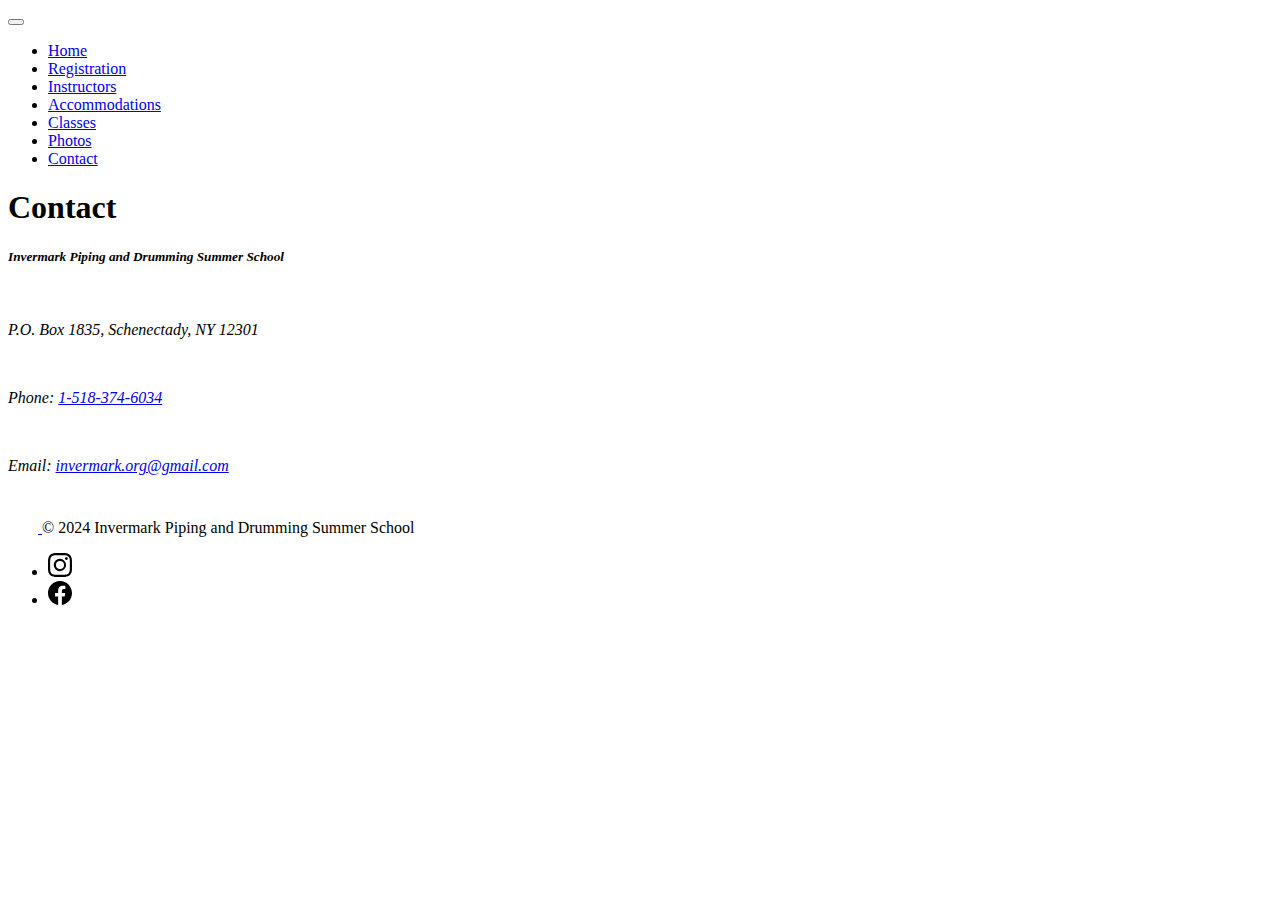
<file: contact/index.html>
<!DOCTYPE html>
<html lang="en">
  <head>
      <meta charset="UTF-8">
      <meta name="viewport" content="width=device-width, initial-scale=1.0">
      <title>Invermark - School of Piping and Drumming - Contact</title>
      <meta name="description" content="Invermark contact information phone email questions">
      <link rel="canonical" href="https://www.invermark.org/contact">
      <link rel="icon" href="../img/logo.jpg" sizes="32x32">
      <meta property="og:title" content="Invermark Piping and Drumming Summer School"/>
	    <meta property="og:image:" content="../img/logo.jpg"/>
	    <meta property="og:url" content="https://www.invermark.org/contact"/>
	    <meta property="og:image:width" content="1200"/>
	    <meta property="og:image:height" content="617" />
	    <meta property="og:type" content="website"/>
      <link href="https://cdn.jsdelivr.net/npm/bootstrap@5.3.2/dist/css/bootstrap.min.css" rel="stylesheet" integrity="sha384-T3c6CoIi6uLrA9TneNEoa7RxnatzjcDSCmG1MXxSR1GAsXEV/Dwwykc2MPK8M2HN" crossorigin="anonymous">
  </head>
  <body>
    <svg xmlns="http://www.w3.org/2000/svg" style="display: none;">
      <symbol id="facebook" viewBox="0 0 16 16">
        <path d="M16 8.049c0-4.446-3.582-8.05-8-8.05C3.58 0-.002 3.603-.002 8.05c0 4.017 2.926 7.347 6.75 7.951v-5.625h-2.03V8.05H6.75V6.275c0-2.017 1.195-3.131 3.022-3.131.876 0 1.791.157 1.791.157v1.98h-1.009c-.993 0-1.303.621-1.303 1.258v1.51h2.218l-.354 2.326H9.25V16c3.824-.604 6.75-3.934 6.75-7.951z"/>
      </symbol>
      <symbol id="instagram" viewBox="0 0 16 16">
          <path d="M8 0C5.829 0 5.556.01 4.703.048 3.85.088 3.269.222 2.76.42a3.917 3.917 0 0 0-1.417.923A3.927 3.927 0 0 0 .42 2.76C.222 3.268.087 3.85.048 4.7.01 5.555 0 5.827 0 8.001c0 2.172.01 2.444.048 3.297.04.852.174 1.433.372 1.942.205.526.478.972.923 1.417.444.445.89.719 1.416.923.51.198 1.09.333 1.942.372C5.555 15.99 5.827 16 8 16s2.444-.01 3.298-.048c.851-.04 1.434-.174 1.943-.372a3.916 3.916 0 0 0 1.416-.923c.445-.445.718-.891.923-1.417.197-.509.332-1.09.372-1.942C15.99 10.445 16 10.173 16 8s-.01-2.445-.048-3.299c-.04-.851-.175-1.433-.372-1.941a3.926 3.926 0 0 0-.923-1.417A3.911 3.911 0 0 0 13.24.42c-.51-.198-1.092-.333-1.943-.372C10.443.01 10.172 0 7.998 0h.003zm-.717 1.442h.718c2.136 0 2.389.007 3.232.046.78.035 1.204.166 1.486.275.373.145.64.319.92.599.28.28.453.546.598.92.11.281.24.705.275 1.485.039.843.047 1.096.047 3.231s-.008 2.389-.047 3.232c-.035.78-.166 1.203-.275 1.485a2.47 2.47 0 0 1-.599.919c-.28.28-.546.453-.92.598-.28.11-.704.24-1.485.276-.843.038-1.096.047-3.232.047s-2.39-.009-3.233-.047c-.78-.036-1.203-.166-1.485-.276a2.478 2.478 0 0 1-.92-.598 2.48 2.48 0 0 1-.6-.92c-.109-.281-.24-.705-.275-1.485-.038-.843-.046-1.096-.046-3.233 0-2.136.008-2.388.046-3.231.036-.78.166-1.204.276-1.486.145-.373.319-.64.599-.92.28-.28.546-.453.92-.598.282-.11.705-.24 1.485-.276.738-.034 1.024-.044 2.515-.045v.002zm4.988 1.328a.96.96 0 1 0 0 1.92.96.96 0 0 0 0-1.92zm-4.27 1.122a4.109 4.109 0 1 0 0 8.217 4.109 4.109 0 0 0 0-8.217zm0 1.441a2.667 2.667 0 1 1 0 5.334 2.667 2.667 0 0 1 0-5.334z"/>
      </symbol>
      <symbol id="twitter" viewBox="0 0 16 16">
        <path d="M5.026 15c6.038 0 9.341-5.003 9.341-9.334 0-.14 0-.282-.006-.422A6.685 6.685 0 0 0 16 3.542a6.658 6.658 0 0 1-1.889.518 3.301 3.301 0 0 0 1.447-1.817 6.533 6.533 0 0 1-2.087.793A3.286 3.286 0 0 0 7.875 6.03a9.325 9.325 0 0 1-6.767-3.429 3.289 3.289 0 0 0 1.018 4.382A3.323 3.323 0 0 1 .64 6.575v.045a3.288 3.288 0 0 0 2.632 3.218 3.203 3.203 0 0 1-.865.115 3.23 3.23 0 0 1-.614-.057 3.283 3.283 0 0 0 3.067 2.277A6.588 6.588 0 0 1 .78 13.58a6.32 6.32 0 0 1-.78-.045A9.344 9.344 0 0 0 5.026 15z"/>
      </symbol>
    </svg>
    <nav class="navbar navbar-expand-lg navbar-dark bg-danger">
      <!--<a class="navbar-brand" href="#">Navbar</a>-->
      <button class="navbar-toggler ms-2 border-light" type="button" data-bs-toggle="collapse" data-bs-target="#navbarNav" aria-controls="navbarNav" aria-expanded="false" aria-label="Toggle navigation">
        <span class="navbar-toggler-icon"></span>
      </button>
      <div class="container-fluid">
        <div class="collapse navbar-collapse text-align-center" id="navbarNav">
          <ul class="navbar-nav">
            <li class="nav-item"> 
              <a class="nav-link text-light" aria-current="page" href="../">Home</a>
            </li>
            <li class="nav-item">
              <a class="nav-link text-light" href="../registration">Registration</a>
            </li>  
            <li class="nav-item">
              <a class="nav-link text-light" aria-current="page" href="../instructors">Instructors</a>
            </li>
            <li class="nav-item">
              <a class="nav-link text-light" href="../accommodations">Accommodations</a>
            </li>
            <li class="nav-item">
              <a class="nav-link text-light" href="../classes">Classes</a>
            </li>
            <li class="nav-item">
              <a class="nav-link active text-light" href="../photos">Photos</a>
            </li>
            <li class="nav-item">
              <a class="nav-link active text-light" href="../contact">Contact</a>
            </li>
          </ul>
        </div>
      </div>
    </nav>
    <h1 class="card-title display-3 bolder text-center mt-5">Contact</h1>
    <address class="text-center">
      <h5 class="bold mt-5">Invermark Piping and Drumming Summer School</h5><br>
      <p class="">P.O. Box 1835, Schenectady, NY  12301</p><br>
      <p>Phone: <a href="tel:+15183746034">1-518-374-6034</a></p><br>
      <p>Email: <a href="mailto:invermark.org@gmail.com">invermark.org@gmail.com</a></p><br>
    </address>
    <div class="container">
      <footer class="d-flex flex-wrap justify-content-between align-items-center py-3 my-4 border-top">
        <div class="col-md-4 d-flex align-items-center">
          <a href="/" class="mb-3 me-2 mb-md-0 text-body-secondary text-decoration-none lh-1">
            <svg class="bi" width="30" height="24"><use xlink:href="#bootstrap"/></svg>
          </a>
          <span class="mb-3 mb-md-0 text-body-secondary">&copy; 2024 Invermark Piping and Drumming Summer School </span>
        </div>
        <ul class="nav col-md-4 justify-content-end list-unstyled d-flex">
          <li class="ms-3"><a class="text-body-secondary" href="https://www.instagram.com/invermark_piping_drumming/"><svg class="bi" width="24" height="24"><use xlink:href="#instagram"/></svg></a></li>
          <li class="ms-3"><a class="text-body-secondary" href="https://www.facebook.com/invermark"><svg class="bi" width="24" height="24"><use xlink:href="#facebook"/></svg></a></li>
        </ul>
      </footer>
    </div>
      <script src="https://cdn.jsdelivr.net/npm/@popperjs/core@2.11.8/dist/umd/popper.min.js" integrity="sha384-I7E8VVD/ismYTF4hNIPjVp/Zjvgyol6VFvRkX/vR+Vc4jQkC+hVqc2pM8ODewa9r" crossorigin="anonymous"></script>
      <script src="https://cdn.jsdelivr.net/npm/bootstrap@5.3.2/dist/js/bootstrap.min.js" integrity="sha384-BBtl+eGJRgqQAUMxJ7pMwbEyER4l1g+O15P+16Ep7Q9Q+zqX6gSbd85u4mG4QzX+" crossorigin="anonymous"></script>
  </body>
</html>
</file>
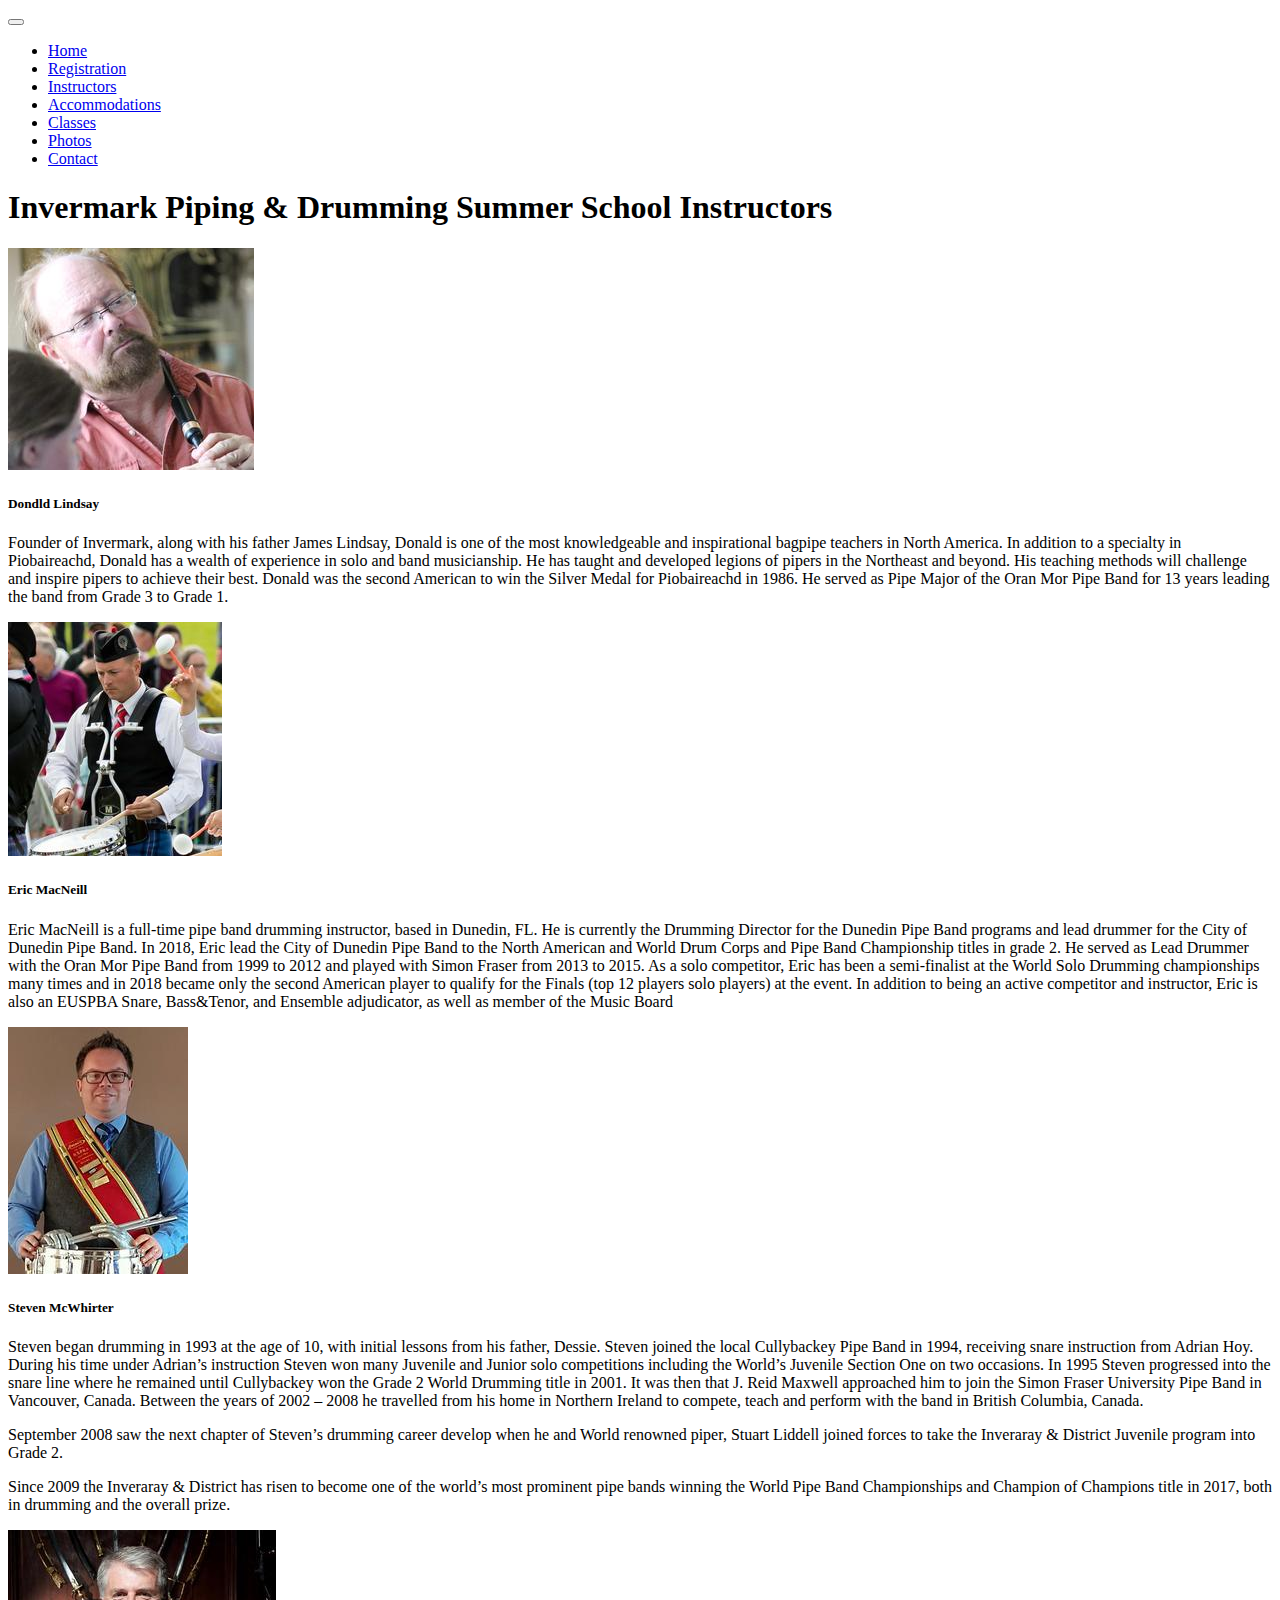
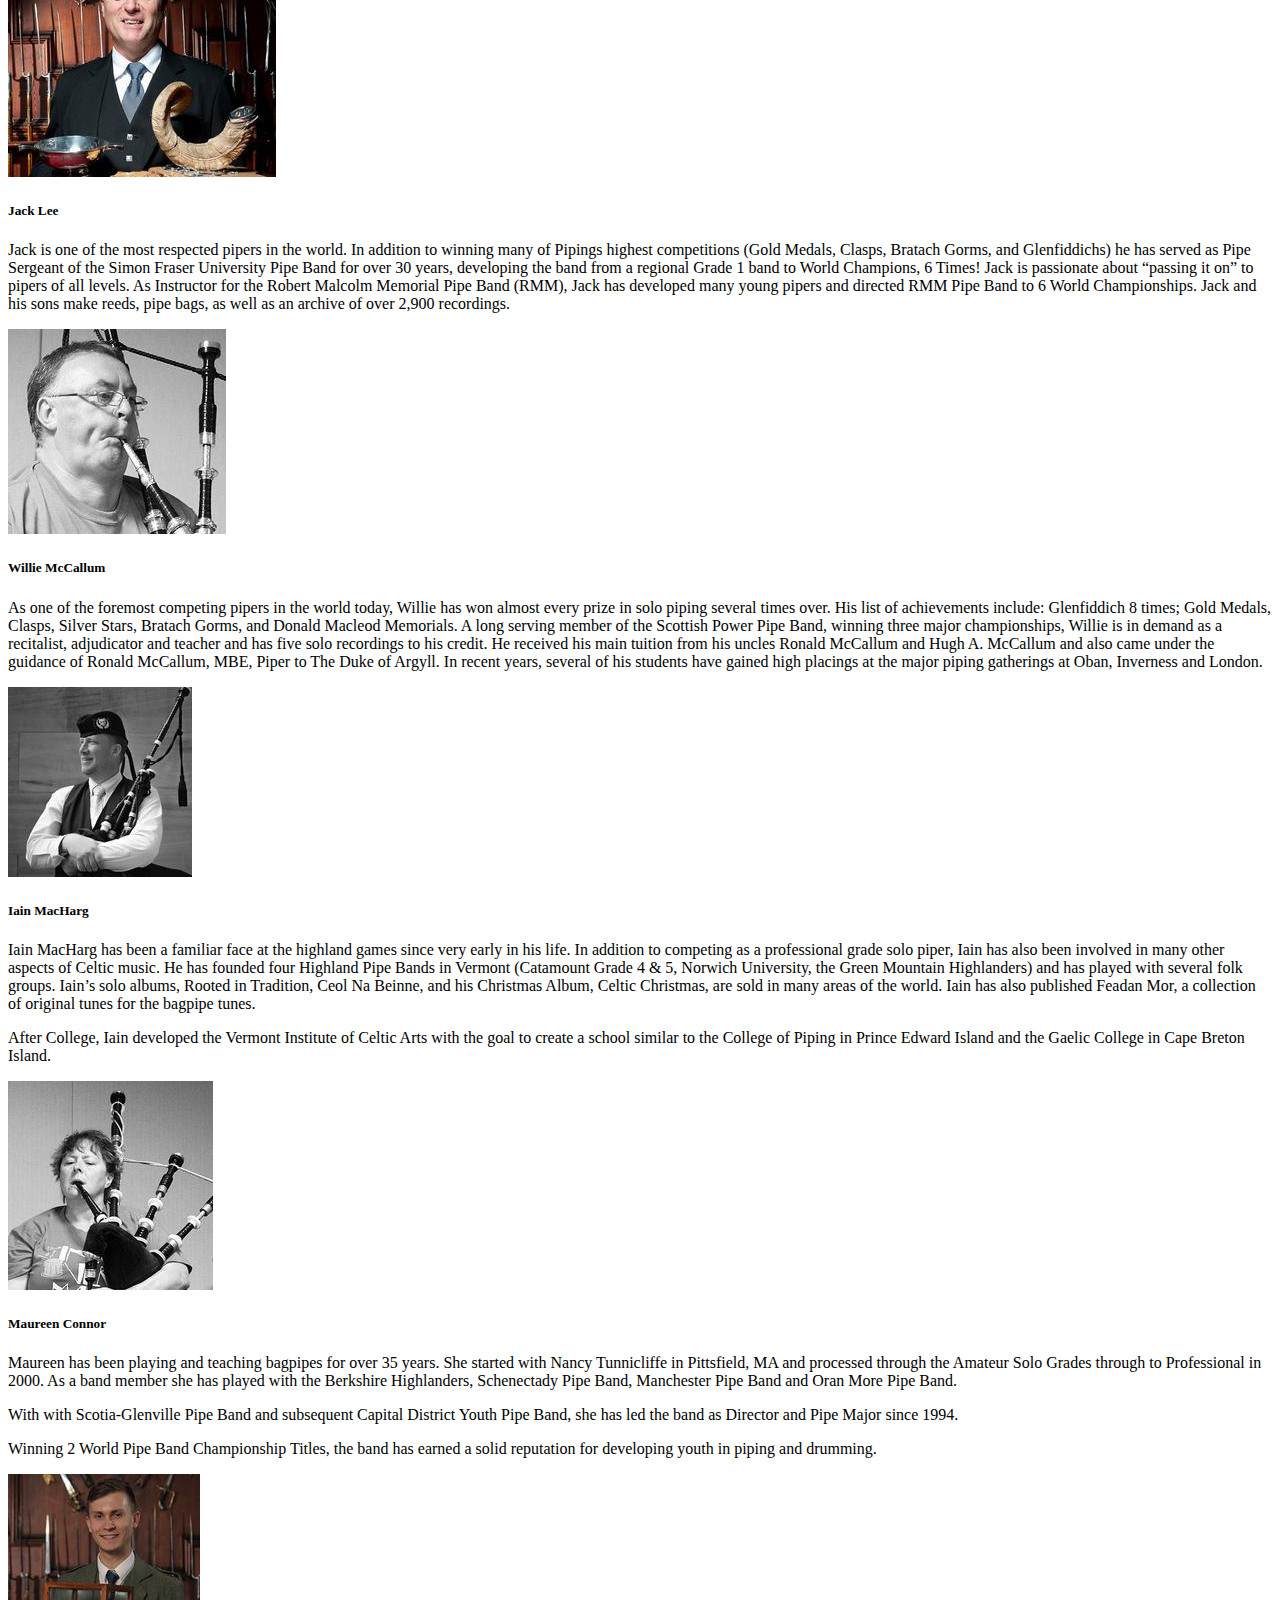
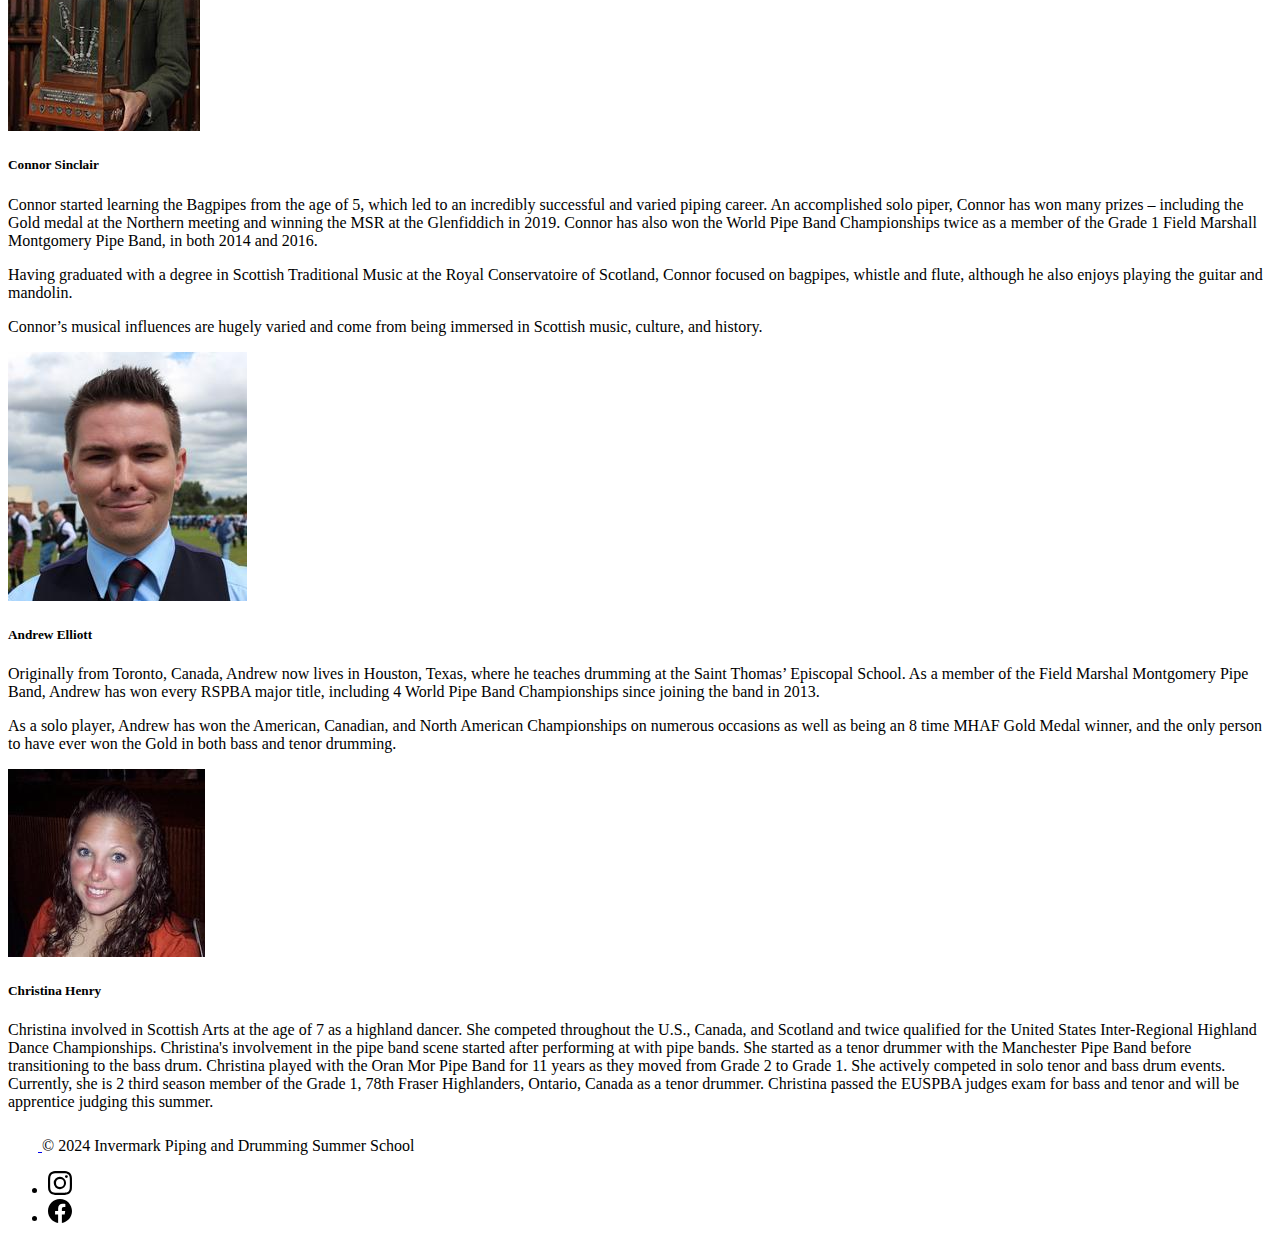
<file: instructors/index.html>
<!DOCTYPE html>
<html lang="en">
  <head>
      <meta charset="UTF-8">
      <meta name="viewport" content="width=device-width, initial-scale=1.0">
      <title>Invermark - School of Piping and Drumming - Instructors</title>
      <meta name="description" content="Jack Lee, Willie McCallum, Donald Lindsay, John Fisher, Eric MacNeill, Maureen Connor, Michael Schoppe, Christina Hanks">
      <link rel="canonical" href="https://www.invermark.org/instructors">
      <link rel="icon" href="../img/logo.jpg" sizes="32x32">
      <meta property="og:title" content="Invermark Piping and Drumming Summer School"/>
	    <meta property="og:image:" content="../img/logo.jpg"/>
	    <meta property="og:url" content="https://www.invermark.org/instructors"/>
	    <meta property="og:image:width" content="1200"/>
	    <meta property="og:image:height" content="617" />
	    <meta property="og:type" content="website"/>
      <link href="https://cdn.jsdelivr.net/npm/bootstrap@5.3.2/dist/css/bootstrap.min.css" rel="stylesheet" integrity="sha384-T3c6CoIi6uLrA9TneNEoa7RxnatzjcDSCmG1MXxSR1GAsXEV/Dwwykc2MPK8M2HN" crossorigin="anonymous">
  </head>
  <body>
    <svg xmlns="http://www.w3.org/2000/svg" style="display: none;">
      <symbol id="facebook" viewBox="0 0 16 16">
        <path d="M16 8.049c0-4.446-3.582-8.05-8-8.05C3.58 0-.002 3.603-.002 8.05c0 4.017 2.926 7.347 6.75 7.951v-5.625h-2.03V8.05H6.75V6.275c0-2.017 1.195-3.131 3.022-3.131.876 0 1.791.157 1.791.157v1.98h-1.009c-.993 0-1.303.621-1.303 1.258v1.51h2.218l-.354 2.326H9.25V16c3.824-.604 6.75-3.934 6.75-7.951z"/>
      </symbol>
      <symbol id="instagram" viewBox="0 0 16 16">
          <path d="M8 0C5.829 0 5.556.01 4.703.048 3.85.088 3.269.222 2.76.42a3.917 3.917 0 0 0-1.417.923A3.927 3.927 0 0 0 .42 2.76C.222 3.268.087 3.85.048 4.7.01 5.555 0 5.827 0 8.001c0 2.172.01 2.444.048 3.297.04.852.174 1.433.372 1.942.205.526.478.972.923 1.417.444.445.89.719 1.416.923.51.198 1.09.333 1.942.372C5.555 15.99 5.827 16 8 16s2.444-.01 3.298-.048c.851-.04 1.434-.174 1.943-.372a3.916 3.916 0 0 0 1.416-.923c.445-.445.718-.891.923-1.417.197-.509.332-1.09.372-1.942C15.99 10.445 16 10.173 16 8s-.01-2.445-.048-3.299c-.04-.851-.175-1.433-.372-1.941a3.926 3.926 0 0 0-.923-1.417A3.911 3.911 0 0 0 13.24.42c-.51-.198-1.092-.333-1.943-.372C10.443.01 10.172 0 7.998 0h.003zm-.717 1.442h.718c2.136 0 2.389.007 3.232.046.78.035 1.204.166 1.486.275.373.145.64.319.92.599.28.28.453.546.598.92.11.281.24.705.275 1.485.039.843.047 1.096.047 3.231s-.008 2.389-.047 3.232c-.035.78-.166 1.203-.275 1.485a2.47 2.47 0 0 1-.599.919c-.28.28-.546.453-.92.598-.28.11-.704.24-1.485.276-.843.038-1.096.047-3.232.047s-2.39-.009-3.233-.047c-.78-.036-1.203-.166-1.485-.276a2.478 2.478 0 0 1-.92-.598 2.48 2.48 0 0 1-.6-.92c-.109-.281-.24-.705-.275-1.485-.038-.843-.046-1.096-.046-3.233 0-2.136.008-2.388.046-3.231.036-.78.166-1.204.276-1.486.145-.373.319-.64.599-.92.28-.28.546-.453.92-.598.282-.11.705-.24 1.485-.276.738-.034 1.024-.044 2.515-.045v.002zm4.988 1.328a.96.96 0 1 0 0 1.92.96.96 0 0 0 0-1.92zm-4.27 1.122a4.109 4.109 0 1 0 0 8.217 4.109 4.109 0 0 0 0-8.217zm0 1.441a2.667 2.667 0 1 1 0 5.334 2.667 2.667 0 0 1 0-5.334z"/>
      </symbol>
      <symbol id="twitter" viewBox="0 0 16 16">
        <path d="M5.026 15c6.038 0 9.341-5.003 9.341-9.334 0-.14 0-.282-.006-.422A6.685 6.685 0 0 0 16 3.542a6.658 6.658 0 0 1-1.889.518 3.301 3.301 0 0 0 1.447-1.817 6.533 6.533 0 0 1-2.087.793A3.286 3.286 0 0 0 7.875 6.03a9.325 9.325 0 0 1-6.767-3.429 3.289 3.289 0 0 0 1.018 4.382A3.323 3.323 0 0 1 .64 6.575v.045a3.288 3.288 0 0 0 2.632 3.218 3.203 3.203 0 0 1-.865.115 3.23 3.23 0 0 1-.614-.057 3.283 3.283 0 0 0 3.067 2.277A6.588 6.588 0 0 1 .78 13.58a6.32 6.32 0 0 1-.78-.045A9.344 9.344 0 0 0 5.026 15z"/>
      </symbol>
    </svg>
    <nav class="navbar navbar-expand-lg navbar-dark bg-danger">
      <!--<a class="navbar-brand" href="#">Navbar</a>-->
      <button class="navbar-toggler ms-2 border-light" type="button" data-bs-toggle="collapse" data-bs-target="#navbarNav" aria-controls="navbarNav" aria-expanded="false" aria-label="Toggle navigation">
        <span class="navbar-toggler-icon"></span>
      </button>
        <div class="container-fluid">
          <div class="collapse navbar-collapse text-align-center" id="navbarNav">
            <ul class="navbar-nav">
              <li class="nav-item"> 
                <a class="nav-link text-light" aria-current="page" href="../">Home</a>
              </li>
              <li class="nav-item">
                <a class="nav-link text-light" href="../registration">Registration</a>
              </li>   
              <li class="nav-item">
                <a class="nav-link active text-light" aria-current="page" href="../instructors">Instructors</a>
              </li>
              <li class="nav-item">
                <a class="nav-link active text-light" href="../accommodations">Accommodations</a>
              </li>
              <li class="nav-item">
                <a class="nav-link text-light" href="../classes">Classes</a>
              </li>
              <li class="nav-item">
                <a class="nav-link text-light" href="../photos">Photos</a>
              </li>
              <li class="nav-item">
                <a class="nav-link text-light" href="../contact">Contact</a>
              </li>
            </ul>
          </div>
        </div>
    </nav>
    <h1 class="card-title display-3 bolder text-center mt-5">Invermark Piping & Drumming Summer School Instructors</h1>
    <div class="mt-5 row row-cols-1 row-cols-md-2">
      <div class="col mb-4">
        <div class="card">
          <img src="../img/donald.jpg" class="card-img-top" alt="Donald Lindsay">
          <div class="card-body">
            <h5 class="card-title">Dondld Lindsay</h5>
            <p class="card-text">​Founder of Invermark, along with his father James Lindsay, Donald is one of the most knowledgeable and inspirational bagpipe teachers in North America.  In addition to a specialty in Piobaireachd, Donald has a wealth of experience in solo and band musicianship. He has taught and developed legions of pipers in the Northeast and beyond.  His teaching methods will challenge and inspire pipers to achieve their best.  Donald was the second American to win the Silver Medal for Piobaireachd in 1986.  He served as Pipe Major of the Oran Mor Pipe Band for 13 years leading the band from Grade 3 to Grade 1.</p>
          </div>
        </div>
      </div>
      <div class="col mb-4">
        <div class="card">
          <img src="../img/eric.jpg" class="card-img-top" alt="Eric MacNeill">
          <div class="card-body">
            <h5 class="card-title">Eric MacNeill</h5>
            <p class="card-text">Eric MacNeill is a full-time pipe band drumming instructor, based in Dunedin, FL. He is currently the Drumming Director for the Dunedin Pipe Band programs and lead drummer for the City of Dunedin Pipe Band. In 2018, Eric lead the City of Dunedin Pipe Band to the North American and World Drum Corps and Pipe Band Championship titles in grade 2. He served as Lead Drummer with the Oran Mor Pipe Band from 1999 to 2012 and played with Simon Fraser from 2013 to 2015.  As a solo competitor, Eric has been a semi-finalist at the World Solo Drumming championships many times and in 2018 became only the second American player to qualify for the Finals (top 12 players solo players) at the event. In addition to being an active competitor and instructor, Eric is also an EUSPBA Snare, Bass&Tenor, and Ensemble adjudicator, as well as member of the Music Board</p>
          </div>
        </div>
      </div>
      <div class="col mb-4">
        <div class="card">
          <img src="../img/steven.jpg" class="card-img-top" alt="Steven McWhirter">
          <div class="card-body">
            <h5 class="card-title">Steven McWhirter</h5>
            <p class="card-text">​Steven began drumming in 1993 at the age of 10, with initial lessons from his father, Dessie. Steven joined the local Cullybackey Pipe Band in 1994, receiving snare instruction from Adrian Hoy. During his time under Adrian’s instruction Steven won many Juvenile and Junior solo competitions including the World’s Juvenile Section One on two occasions. In 1995 Steven progressed into the snare line where he remained until Cullybackey won the Grade 2 World Drumming title in 2001. It was then that J. Reid Maxwell approached him to join the Simon Fraser University Pipe Band in Vancouver, Canada. Between the years of 2002 – 2008 he travelled from his home in Northern Ireland to compete, teach and perform with the band in British Columbia, Canada.</p>
            <p class="card-text">September 2008 saw the next chapter of Steven’s drumming career develop when he and World renowned piper, Stuart Liddell joined forces to take the Inveraray & District Juvenile program into Grade 2.</p>
            <p class="card-text">​Since 2009 the Inveraray & District has risen to become one of the world’s most prominent pipe bands winning the World Pipe Band Championships and Champion of Champions title in 2017, both in drumming and the overall prize.</p>
          </div>
        </div>
      </div>
      <div class="col mb-4">
        <div class="card">
          <img src="../img/jack.jpg" class="card-img-top" alt="Jack Lee">
          <div class="card-body">
            <h5 class="card-title">Jack Lee</h5>
            <p class="card-text">​Jack is one of the most respected pipers in the world.  In addition to winning many of Pipings highest competitions (Gold Medals, Clasps, Bratach Gorms, and Glenfiddichs) he has served as Pipe Sergeant of the Simon Fraser University Pipe Band for over 30 years, developing the band from a regional Grade 1 band to World Champions, 6 Times!  Jack is passionate about “passing it on” to pipers of all levels.  As Instructor for the Robert Malcolm Memorial Pipe Band (RMM), Jack has developed many young pipers and directed RMM Pipe Band to 6 World Championships.   Jack and his sons make reeds, pipe bags, as well as an archive of over 2,900 recordings.</p>
          </div>
        </div>
      </div>
      <div class="col mb-4">
        <div class="card">
          <img src="../img/willie.jpg" class="card-img-top" alt="Willie McCallum">
          <div class="card-body">
            <h5 class="card-title">Willie McCallum</h5>
            <p class="card-text">​As one of the foremost competing pipers in the world today, Willie has won almost every prize in solo piping several times over. His list of achievements include: Glenfiddich 8 times; Gold Medals, Clasps, Silver Stars, Bratach Gorms, and Donald Macleod Memorials.  A long serving member of the Scottish Power Pipe Band, winning three major championships, Willie is in demand as a recitalist, adjudicator and teacher and has five solo recordings to his credit.  He received his main tuition from his uncles Ronald McCallum and Hugh A. McCallum and also came under the guidance of Ronald McCallum, MBE, Piper to The Duke of Argyll. In recent years, several of his students have gained high placings at the major piping gatherings at Oban, Inverness and London.</p>
          </div>
        </div>
      </div>
      <div class="col mb-4">
        <div class="card">
          <img src="../img/iain.jpg" class="card-img-top" alt="Iain MacHarg">
          <div class="card-body">
            <h5 class="card-title">Iain MacHarg</h5>
            <p class="card-text">
              Iain MacHarg has been a familiar face at the highland games since very early in his life.  In addition to competing as a professional grade solo piper, Iain has also been involved in many other aspects of Celtic music.  He has founded four Highland Pipe Bands in Vermont (Catamount Grade 4 & 5, Norwich University, the Green Mountain Highlanders) and has played with several folk groups.  Iain’s solo albums, Rooted in Tradition, Ceol Na Beinne, and his Christmas Album, Celtic Christmas, are sold in many areas of the world.  Iain has also published Feadan Mor, a collection of original tunes for the bagpipe tunes.</p>
            <p class="card-text">After College, Iain developed the Vermont Institute of Celtic Arts with the goal to create a school similar to the College of Piping in Prince Edward Island and the Gaelic College in Cape Breton Island.</p>
          </div>
        </div>
      </div>
      <div class="col mb-4">
        <div class="card">
          <img src="../img/maureen.jpg" class="card-img-top" alt="Maureen Connor">
          <div class="card-body">
            <h5 class="card-title">Maureen Connor</h5>
            <p class="card-text">​Maureen has been playing and teaching bagpipes for over 35 years.  She started with Nancy Tunnicliffe in Pittsfield, MA and processed through the Amateur Solo Grades through to Professional in 2000.  As a band member she has played with the Berkshire Highlanders, Schenectady Pipe Band, Manchester Pipe Band and Oran More Pipe Band.</p>
            <p class="card-text">With with Scotia-Glenville Pipe Band and subsequent Capital District Youth Pipe Band, she has led the band as Director and Pipe Major since 1994.</p>
            <p class="card-text">Winning 2 World Pipe Band Championship Titles, the band has earned a solid reputation for developing youth in piping and drumming.</p>
          </div>
        </div>
      </div>
      <div class="col mb-4">
        <div class="card">
          <img src="../img/connor.jpg" class="card-img-top" alt="Connor Sinclair">
          <div class="card-body">
            <h5 class="card-title">Connor Sinclair</h5>
            <p class="card-text">Connor started learning the Bagpipes from the age of 5, which led to an incredibly successful and varied piping career. An accomplished solo piper, Connor has won many prizes – including the Gold medal at the Northern meeting and winning the MSR at the Glenfiddich in 2019. Connor has also won the World Pipe Band Championships twice as a member of the Grade 1 Field Marshall Montgomery Pipe Band, in both 2014 and 2016.</p>
            <p class="card-text">Having graduated with a degree in Scottish Traditional Music at the Royal Conservatoire of Scotland, Connor focused on bagpipes, whistle and flute, although he also enjoys playing the guitar and mandolin.</p>
            <p class="card-text">Connor’s musical influences are hugely varied and come from being immersed in Scottish music, culture, and history.</p>
          </div>
        </div>
      </div>
      <div class="col mb-4">
        <div class="card">
          <img src="../img/andrew.jpg" class="card-img-top" alt="Andrew Elliott">
          <div class="card-body">
            <h5 class="card-title">Andrew Elliott</h5>
            <p class="card-text">Originally from Toronto, Canada, Andrew now lives in Houston, Texas, where he teaches drumming at the Saint Thomas’ Episcopal School. As a member of the Field Marshal Montgomery Pipe Band, Andrew has won every RSPBA major title, including 4 World Pipe Band Championships since joining the band in 2013.</p>
            <p class="card-text">As a solo player, Andrew has won the American, Canadian, and North American Championships on numerous occasions as well as being an 8 time MHAF Gold Medal winner, and the only person to have ever won the Gold in both bass and tenor drumming.</p>
          </div>
        </div>
      </div>
      <div class="col mb-4">
        <div class="card">
          <img src="../img/christina.jpg" class="card-img-top" alt="Christina Henry">
          <div class="card-body">
            <h5 class="card-title">Christina Henry</h5>
            <p class="card-text">​Christina involved in Scottish Arts at the age of 7 as a highland dancer.  She competed throughout the U.S., Canada, and Scotland and twice qualified for the United States Inter-Regional Highland Dance Championships.  Christina's involvement in the pipe band scene started after performing at with pipe bands.  She started as a tenor drummer with the Manchester Pipe Band before transitioning to the bass drum.  Christina played with the Oran Mor Pipe Band for 11 years as they moved from Grade 2 to Grade 1.  She actively competed in solo tenor and bass drum events.   Currently, she is 2 third season member of the Grade 1, 78th Fraser Highlanders, Ontario, Canada as a tenor drummer.  Christina passed the EUSPBA judges exam for bass and tenor and will be apprentice judging this summer.</p>
          </div>
        </div>
      </div>
    </div>
    <div class="container">
      <footer class="d-flex flex-wrap justify-content-between align-items-center py-3 my-4 border-top">
        <div class="col-md-4 d-flex align-items-center">
          <a href="/" class="mb-3 me-2 mb-md-0 text-body-secondary text-decoration-none lh-1">
            <svg class="bi" width="30" height="24"><use xlink:href="#bootstrap"/></svg>
          </a>
          <span class="mb-3 mb-md-0 text-body-secondary">&copy; 2024 Invermark Piping and Drumming Summer School </span>
        </div>
        <ul class="nav col-md-4 justify-content-end list-unstyled d-flex">
          <li class="ms-3"><a class="text-body-secondary" href="https://www.instagram.com/invermark_piping_drumming/"><svg class="bi" width="24" height="24"><use xlink:href="#instagram"/></svg></a></li>
          <li class="ms-3"><a class="text-body-secondary" href="https://www.facebook.com/invermark"><svg class="bi" width="24" height="24"><use xlink:href="#facebook"/></svg></a></li>
        </ul>
      </footer>
    </div>
        <script src="https://cdn.jsdelivr.net/npm/@popperjs/core@2.11.8/dist/umd/popper.min.js" integrity="sha384-I7E8VVD/ismYTF4hNIPjVp/Zjvgyol6VFvRkX/vR+Vc4jQkC+hVqc2pM8ODewa9r" crossorigin="anonymous"></script>
        <script src="https://cdn.jsdelivr.net/npm/bootstrap@5.3.2/dist/js/bootstrap.min.js" integrity="sha384-BBtl+eGJRgqQAUMxJ7pMwbEyER4l1g+O15P+16Ep7Q9Q+zqX6gSbd85u4mG4QzX+" crossorigin="anonymous"></script>
  </body>
</html>
</file>
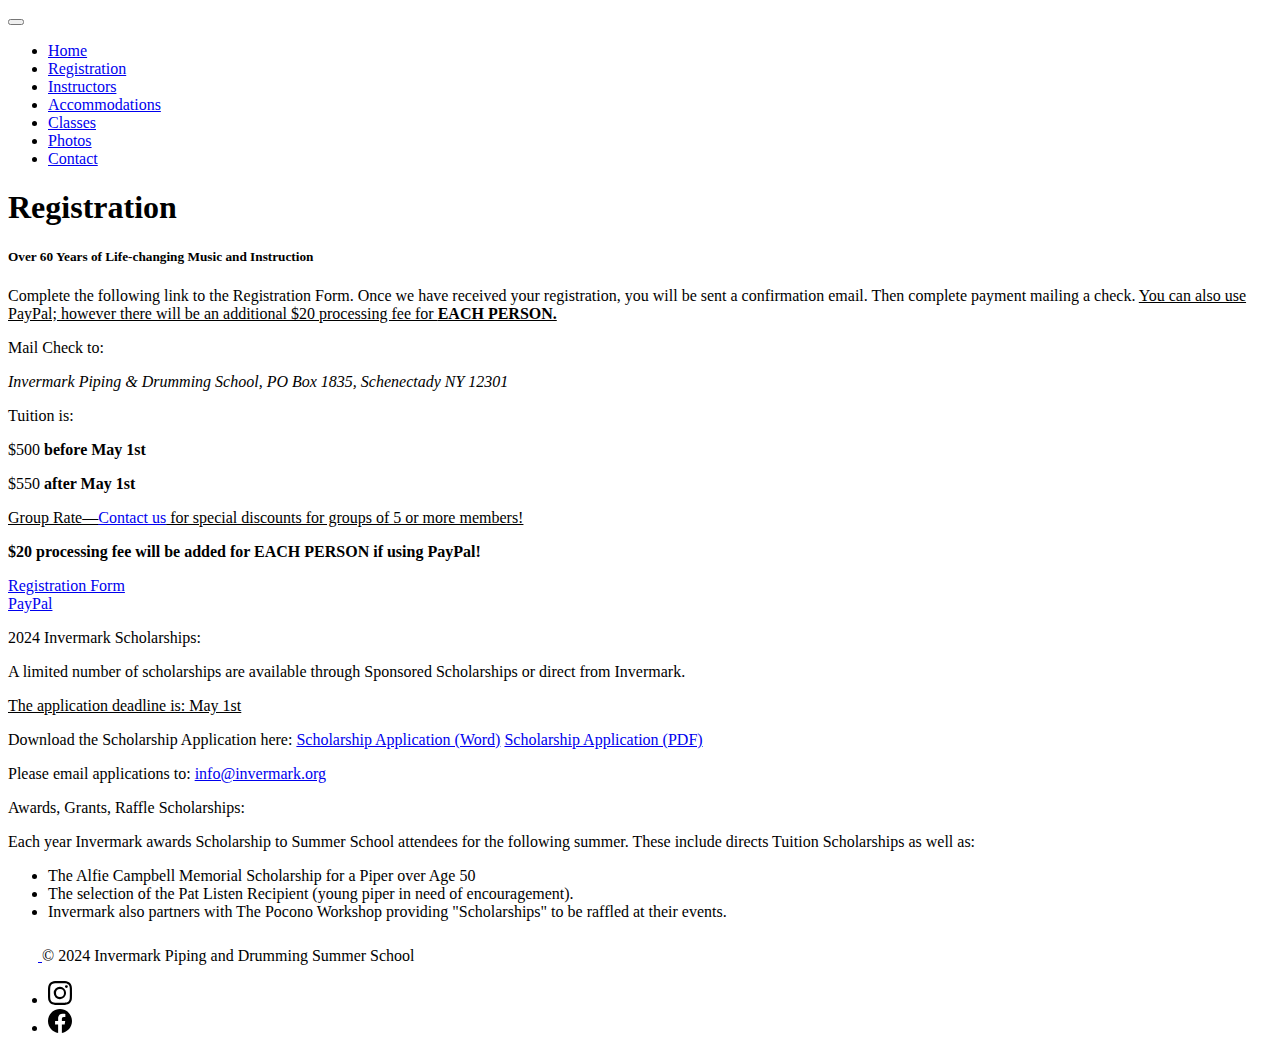
<file: registration/index.html>
<!DOCTYPE html>
<html lang="en">
  <head>
      <meta charset="UTF-8">
      <meta name="viewport" content="width=device-width, initial-scale=1.0">
      <title>Invermark - School of Piping and Drumming - Registration</title>
      <meta name="description" content="Information about Invermark Piping & Drumming Registration and Tuition">
      <link rel="canonical" href="https://www.invermark.org/registration">
      <link rel="icon" href="../img/logo.jpg" sizes="32x32">
      <meta property="og:title" content="Invermark Piping and Drumming Summer School"/>
	    <meta property="og:image:" content="../img/logo.jpg"/>
	    <meta property="og:url" content="https://www.invermark.org/registration"/>
	    <meta property="og:image:width" content="1200"/>
	    <meta property="og:image:height" content="617" />
	    <meta property="og:type" content="website"/>
      <link href="https://cdn.jsdelivr.net/npm/bootstrap@5.3.2/dist/css/bootstrap.min.css" rel="stylesheet" integrity="sha384-T3c6CoIi6uLrA9TneNEoa7RxnatzjcDSCmG1MXxSR1GAsXEV/Dwwykc2MPK8M2HN" crossorigin="anonymous">
      <link rel="stylesheet" href="../footers.css">
    </head>
  <body>
    <svg xmlns="http://www.w3.org/2000/svg" style="display: none;">
      <symbol id="facebook" viewBox="0 0 16 16">
        <path d="M16 8.049c0-4.446-3.582-8.05-8-8.05C3.58 0-.002 3.603-.002 8.05c0 4.017 2.926 7.347 6.75 7.951v-5.625h-2.03V8.05H6.75V6.275c0-2.017 1.195-3.131 3.022-3.131.876 0 1.791.157 1.791.157v1.98h-1.009c-.993 0-1.303.621-1.303 1.258v1.51h2.218l-.354 2.326H9.25V16c3.824-.604 6.75-3.934 6.75-7.951z"/>
      </symbol>
      <symbol id="instagram" viewBox="0 0 16 16">
          <path d="M8 0C5.829 0 5.556.01 4.703.048 3.85.088 3.269.222 2.76.42a3.917 3.917 0 0 0-1.417.923A3.927 3.927 0 0 0 .42 2.76C.222 3.268.087 3.85.048 4.7.01 5.555 0 5.827 0 8.001c0 2.172.01 2.444.048 3.297.04.852.174 1.433.372 1.942.205.526.478.972.923 1.417.444.445.89.719 1.416.923.51.198 1.09.333 1.942.372C5.555 15.99 5.827 16 8 16s2.444-.01 3.298-.048c.851-.04 1.434-.174 1.943-.372a3.916 3.916 0 0 0 1.416-.923c.445-.445.718-.891.923-1.417.197-.509.332-1.09.372-1.942C15.99 10.445 16 10.173 16 8s-.01-2.445-.048-3.299c-.04-.851-.175-1.433-.372-1.941a3.926 3.926 0 0 0-.923-1.417A3.911 3.911 0 0 0 13.24.42c-.51-.198-1.092-.333-1.943-.372C10.443.01 10.172 0 7.998 0h.003zm-.717 1.442h.718c2.136 0 2.389.007 3.232.046.78.035 1.204.166 1.486.275.373.145.64.319.92.599.28.28.453.546.598.92.11.281.24.705.275 1.485.039.843.047 1.096.047 3.231s-.008 2.389-.047 3.232c-.035.78-.166 1.203-.275 1.485a2.47 2.47 0 0 1-.599.919c-.28.28-.546.453-.92.598-.28.11-.704.24-1.485.276-.843.038-1.096.047-3.232.047s-2.39-.009-3.233-.047c-.78-.036-1.203-.166-1.485-.276a2.478 2.478 0 0 1-.92-.598 2.48 2.48 0 0 1-.6-.92c-.109-.281-.24-.705-.275-1.485-.038-.843-.046-1.096-.046-3.233 0-2.136.008-2.388.046-3.231.036-.78.166-1.204.276-1.486.145-.373.319-.64.599-.92.28-.28.546-.453.92-.598.282-.11.705-.24 1.485-.276.738-.034 1.024-.044 2.515-.045v.002zm4.988 1.328a.96.96 0 1 0 0 1.92.96.96 0 0 0 0-1.92zm-4.27 1.122a4.109 4.109 0 1 0 0 8.217 4.109 4.109 0 0 0 0-8.217zm0 1.441a2.667 2.667 0 1 1 0 5.334 2.667 2.667 0 0 1 0-5.334z"/>
      </symbol>
      <symbol id="twitter" viewBox="0 0 16 16">
        <path d="M5.026 15c6.038 0 9.341-5.003 9.341-9.334 0-.14 0-.282-.006-.422A6.685 6.685 0 0 0 16 3.542a6.658 6.658 0 0 1-1.889.518 3.301 3.301 0 0 0 1.447-1.817 6.533 6.533 0 0 1-2.087.793A3.286 3.286 0 0 0 7.875 6.03a9.325 9.325 0 0 1-6.767-3.429 3.289 3.289 0 0 0 1.018 4.382A3.323 3.323 0 0 1 .64 6.575v.045a3.288 3.288 0 0 0 2.632 3.218 3.203 3.203 0 0 1-.865.115 3.23 3.23 0 0 1-.614-.057 3.283 3.283 0 0 0 3.067 2.277A6.588 6.588 0 0 1 .78 13.58a6.32 6.32 0 0 1-.78-.045A9.344 9.344 0 0 0 5.026 15z"/>
      </symbol>
    </svg>
    <svg xmlns="http://www.w3.org/2000/svg" style="display: none;">
      <symbol id="facebook" viewBox="0 0 16 16">
        <path d="M16 8.049c0-4.446-3.582-8.05-8-8.05C3.58 0-.002 3.603-.002 8.05c0 4.017 2.926 7.347 6.75 7.951v-5.625h-2.03V8.05H6.75V6.275c0-2.017 1.195-3.131 3.022-3.131.876 0 1.791.157 1.791.157v1.98h-1.009c-.993 0-1.303.621-1.303 1.258v1.51h2.218l-.354 2.326H9.25V16c3.824-.604 6.75-3.934 6.75-7.951z"/>
      </symbol>
      <symbol id="instagram" viewBox="0 0 16 16">
          <path d="M8 0C5.829 0 5.556.01 4.703.048 3.85.088 3.269.222 2.76.42a3.917 3.917 0 0 0-1.417.923A3.927 3.927 0 0 0 .42 2.76C.222 3.268.087 3.85.048 4.7.01 5.555 0 5.827 0 8.001c0 2.172.01 2.444.048 3.297.04.852.174 1.433.372 1.942.205.526.478.972.923 1.417.444.445.89.719 1.416.923.51.198 1.09.333 1.942.372C5.555 15.99 5.827 16 8 16s2.444-.01 3.298-.048c.851-.04 1.434-.174 1.943-.372a3.916 3.916 0 0 0 1.416-.923c.445-.445.718-.891.923-1.417.197-.509.332-1.09.372-1.942C15.99 10.445 16 10.173 16 8s-.01-2.445-.048-3.299c-.04-.851-.175-1.433-.372-1.941a3.926 3.926 0 0 0-.923-1.417A3.911 3.911 0 0 0 13.24.42c-.51-.198-1.092-.333-1.943-.372C10.443.01 10.172 0 7.998 0h.003zm-.717 1.442h.718c2.136 0 2.389.007 3.232.046.78.035 1.204.166 1.486.275.373.145.64.319.92.599.28.28.453.546.598.92.11.281.24.705.275 1.485.039.843.047 1.096.047 3.231s-.008 2.389-.047 3.232c-.035.78-.166 1.203-.275 1.485a2.47 2.47 0 0 1-.599.919c-.28.28-.546.453-.92.598-.28.11-.704.24-1.485.276-.843.038-1.096.047-3.232.047s-2.39-.009-3.233-.047c-.78-.036-1.203-.166-1.485-.276a2.478 2.478 0 0 1-.92-.598 2.48 2.48 0 0 1-.6-.92c-.109-.281-.24-.705-.275-1.485-.038-.843-.046-1.096-.046-3.233 0-2.136.008-2.388.046-3.231.036-.78.166-1.204.276-1.486.145-.373.319-.64.599-.92.28-.28.546-.453.92-.598.282-.11.705-.24 1.485-.276.738-.034 1.024-.044 2.515-.045v.002zm4.988 1.328a.96.96 0 1 0 0 1.92.96.96 0 0 0 0-1.92zm-4.27 1.122a4.109 4.109 0 1 0 0 8.217 4.109 4.109 0 0 0 0-8.217zm0 1.441a2.667 2.667 0 1 1 0 5.334 2.667 2.667 0 0 1 0-5.334z"/>
      </symbol>
      <symbol id="twitter" viewBox="0 0 16 16">
        <path d="M5.026 15c6.038 0 9.341-5.003 9.341-9.334 0-.14 0-.282-.006-.422A6.685 6.685 0 0 0 16 3.542a6.658 6.658 0 0 1-1.889.518 3.301 3.301 0 0 0 1.447-1.817 6.533 6.533 0 0 1-2.087.793A3.286 3.286 0 0 0 7.875 6.03a9.325 9.325 0 0 1-6.767-3.429 3.289 3.289 0 0 0 1.018 4.382A3.323 3.323 0 0 1 .64 6.575v.045a3.288 3.288 0 0 0 2.632 3.218 3.203 3.203 0 0 1-.865.115 3.23 3.23 0 0 1-.614-.057 3.283 3.283 0 0 0 3.067 2.277A6.588 6.588 0 0 1 .78 13.58a6.32 6.32 0 0 1-.78-.045A9.344 9.344 0 0 0 5.026 15z"/>
      </symbol>
    </svg>
    <nav class="navbar navbar-expand-lg navbar-dark bg-danger">
      <!--<a class="navbar-brand" href="#">Navbar</a>-->
      <button class="navbar-toggler ms-2 border-light" type="button" data-bs-toggle="collapse" data-bs-target="#navbarNav" aria-controls="navbarNav" aria-expanded="false" aria-label="Toggle navigation">
        <span class="navbar-toggler-icon"></span>
      </button>
      <div class="container-fluid">
        <div class="collapse navbar-collapse text-align-center" id="navbarNav">
          <ul class="navbar-nav">
            <li class="nav-item"> 
              <a class="nav-link text-light" aria-current="page" href="../">Home</a>
            </li>
            <li class="nav-item">
              <a class="nav-link active text-light" href="../registration">Registration</a>
            </li>
            <li class="nav-item">
              <a class="nav-link text-light" aria-current="page" href="../instructors">Instructors</a>
            </li>
            <li class="nav-item">
              <a class="nav-link text-light" href="../accommodations">Accommodations</a>
            </li>
            <li class="nav-item">
              <a class="nav-link text-light" href="../classes">Classes</a>
            </li>
            <li class="nav-item">
              <a class="nav-link active text-light" href="../photos">Photos</a>
            </li>
            <li class="nav-item">
              <a class="nav-link text-light" href="../contact">Contact</a>
            </li>
          </ul>
        </div>
      </div>
    </nav>
    <h1 class="card-title display-3 bolder text-center mt-5">Registration</h1>
    <h5 class="card-title display-5 bolder text-center mt-5">Over 60 Years of Life-changing Music and Instruction</h5>
    <div class="container-sm mt-5">
      <p>Complete the following link to the Registration Form.   Once we have received your registration, you will be sent a confirmation email.  Then complete payment mailing a check.  <u>You can also use PayPal; however there will be an additional $20 processing fee for <strong>EACH PERSON.</strong></u></p>
      <p>Mail Check to:</p>
      <p><address><em>Invermark Piping & Drumming School, PO Box 1835, Schenectady NY 12301</em></address></p>
      <p>Tuition is:</p>
      <p>$500 <strong>before May 1st</strong></p>
      <p>$550 <strong>after May 1st</strong></p>
      <p><u>Group Rate—<a href="mailto:invermark.org@gmail.com">Contact us</a> for special discounts for groups of 5 or more members!</u></p>
      <p><strong>$20 processing fee will be added for EACH PERSON if using PayPal!</strong></p>
      <a class="btn btn-primary mt-3" target="blank" href="https://docs.google.com/forms/d/1D4ejZZaRjnz6uSWHxHt2F0_CWJrxn5eHzz-RV5-RR-U/viewform?edit_requested=true" role="button">Registration Form</a><br>
      <a class="btn btn-primary mt-4 mb-5" target="blank" href="https://www.paypal.com/ncp/payment/M98D9NH68YPX4" role="button">PayPal</a>    
      <p class="h1">2024 Invermark Scholarships:</p>
      <p class="h5 mt-5">A limited number of scholarships are available through Sponsored Scholarships or direct from Invermark.</p>
      <p class="h3 mt-5"><u>The application deadline is:  May 1st</u></p>
      <p class="mt-5 mb-5">Download the Scholarship Application here:
        <a class="btn btn-primary ms-3" target="blank" href="//nebula.wsimg.com/f9fa7b010d99b82e43579256f5c4da7b?AccessKeyId=4BA10075BE87BE53A3CE&amp;disposition=0&amp;alloworigin=1" role="button">Scholarship Application (Word)</a>   
        <a class="btn btn-primary ms-3" target="blank" href="https://nebula.wsimg.com/ccf1ec3afbbcddf1584e5fc7292e3c42?AccessKeyId=4BA10075BE87BE53A3CE&disposition=0&alloworigin=1" role="button">Scholarship Application (PDF)</a>    
      </p>
      <p class="h5 mb-5">Please email applications to: <a href="mailto:info@invermark.org">info@invermark.org</a></p>
      <p class="h1">Awards, Grants, Raffle Scholarships:</p>
      <p class="h5 mb-5 mt-5">Each year Invermark awards Scholarship to Summer School attendees for the following summer. These include directs Tuition Scholarships as well as:</p>
      <ul class="h5 mb-5">
        <li>The Alfie Campbell Memorial Scholarship for a Piper over Age 50</li>
        <li>The selection of the Pat Listen Recipient (young piper in need of encouragement).  </li>
        <li>Invermark also partners with The Pocono Workshop providing "Scholarships" to be raffled at their events.  </li>
      </ul>
    </div>
    <div class="container">
      <footer class="d-flex flex-wrap justify-content-between align-items-center py-3 my-4 border-top">
        <div class="col-md-4 d-flex align-items-center">
          <a href="/" class="mb-3 me-2 mb-md-0 text-body-secondary text-decoration-none lh-1">
            <svg class="bi" width="30" height="24"><use xlink:href="#bootstrap"/></svg>
          </a>
          <span class="mb-3 mb-md-0 text-body-secondary">&copy; 2024 Invermark Piping and Drumming Summer School </span>
        </div>
        <ul class="nav col-md-4 justify-content-end list-unstyled d-flex">
          <li class="ms-3"><a class="text-body-secondary" href="https://www.instagram.com/invermark_piping_drumming/"><svg class="bi" width="24" height="24"><use xlink:href="#instagram"/></svg></a></li>
          <li class="ms-3"><a class="text-body-secondary" href="https://www.facebook.com/invermark"><svg class="bi" width="24" height="24"><use xlink:href="#facebook"/></svg></a></li>
        </ul>
      </footer>
    </div>    
      <script src="https://cdn.jsdelivr.net/npm/@popperjs/core@2.11.8/dist/umd/popper.min.js" integrity="sha384-I7E8VVD/ismYTF4hNIPjVp/Zjvgyol6VFvRkX/vR+Vc4jQkC+hVqc2pM8ODewa9r" crossorigin="anonymous"></script>
      <script src="https://cdn.jsdelivr.net/npm/bootstrap@5.3.2/dist/js/bootstrap.min.js" integrity="sha384-BBtl+eGJRgqQAUMxJ7pMwbEyER4l1g+O15P+16Ep7Q9Q+zqX6gSbd85u4mG4QzX+" crossorigin="anonymous"></script>
  </body>
</html>
</file>
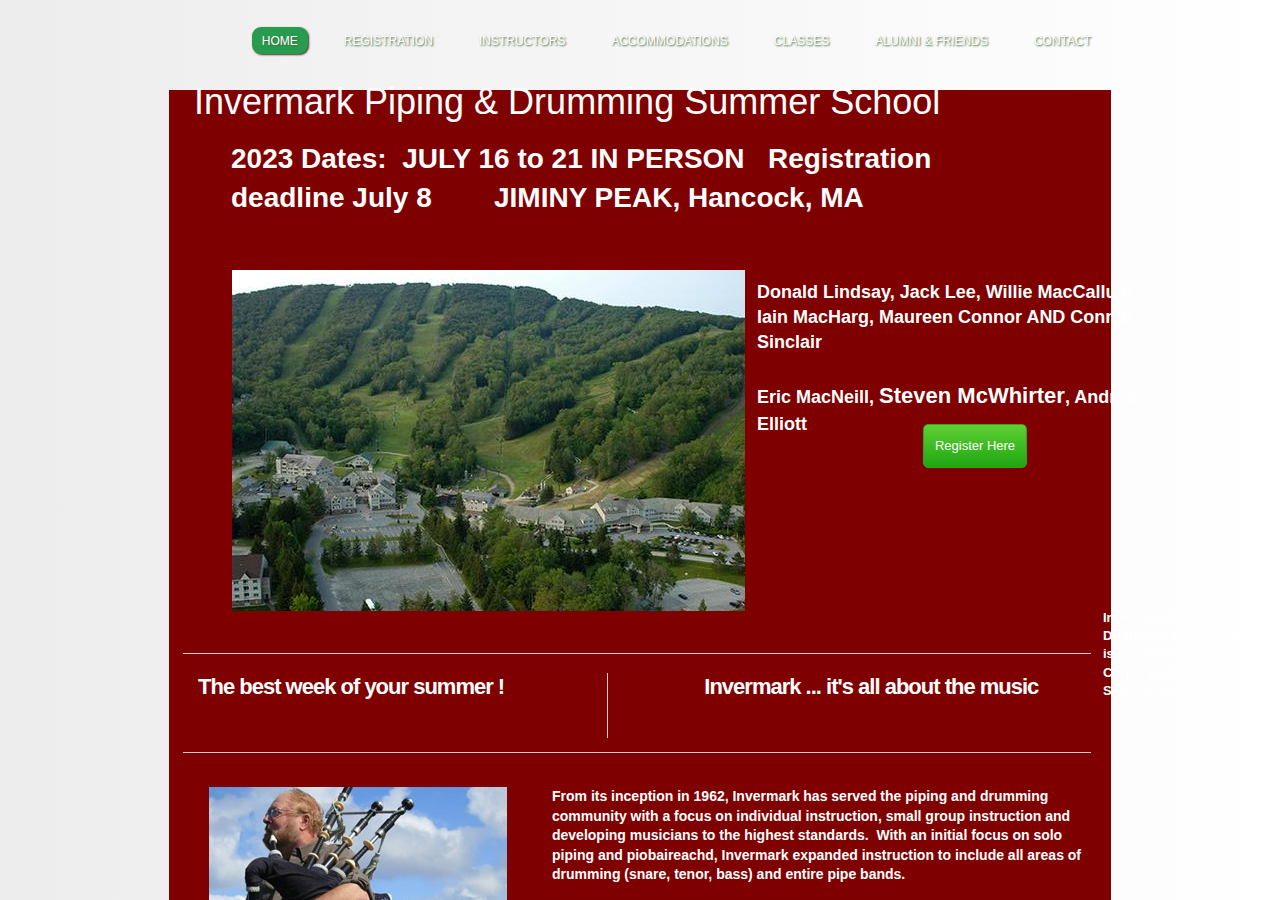
<file: Invermark Website Resources/old website/Invermark Home.html>
<!DOCTYPE html>
<html lang="en" dir="ltr" data-tcc-ignore=""><head><title>Invermark Home</title><meta http-equiv="content-type" content="text/html; charset=UTF-8"><meta http-equiv="X-UA-Compatible" content="IE=edge,chrome=1"><link rel="stylesheet" type="text/css" href="Invermark%20Home_files/site.css"><script> if (typeof ($sf) === "undefined") { $sf = { baseUrl: "https://img1.wsimg.com/wst/v7/WSB7_J_20230504_0347_DEP-WSB-1_4288/v2", skin: "app", preload: 0, require: { jquery: "https://img1.wsimg.com/wst/v7/WSB7_J_20230504_0347_DEP-WSB-1_4288/v2/libs/jquery/jq.js", paths: { "wsbcore": "common/wsb/core", "knockout": "libs/knockout/knockout" } } }; } </script><script id="duel" src="Invermark%20Home_files/duel.js"></script><script charset="utf-8" async="" src="Invermark%20Home_files/jq.js"></script><script> define('jquery', ['jq!starfield/jquery.mod'], function(m) { return m; }); define('appconfig', [], { documentDownloadBaseUrl: 'http://nebula.wsimg.com' }); </script><meta http-equiv="Content-Location" content="home.html"><meta name="generator" content="Starfield Technologies; Go Daddy Website Builder 7.0.5350"><meta name="description" content="Home page of Invermark Piping and Drumming Summer School"><meta property="og:type" content="website"><meta property="og:title" content="Invermark Home"><meta property="og:site_name" content="Invermark Piping and Drumming Summer School"><meta property="og:url" content="http://www.invermark.org/home.html"><meta property="og:description" content="Home page of Invermark Piping and Drumming Summer School"><meta property="og:image" content="//nebula.wsimg.com/5fd4ba827cd0b1205f3e2df5e6cad857?AccessKeyId=4BA10075BE87BE53A3CE&amp;disposition=0&amp;alloworigin=1"><script charset="utf-8" async="" src="Invermark%20Home_files/cookiemanager.js"></script><script charset="utf-8" async="" src="Invermark%20Home_files/iebackground.js"></script><script charset="utf-8" async="" src="Invermark%20Home_files/util.window.js"></script></head><body><style data-inline-fonts="">/* vietnamese */
@font-face {
  font-family: 'Allura';
  font-style: normal;
  font-weight: 400;
  src: url(https://img1.wsimg.com/gfonts/s/allura/v21/9oRPNYsQpS4zjuA_hAgWHNn7GfHC.woff2) format('woff2');
  unicode-range: U+0102-0103, U+0110-0111, U+0128-0129, U+0168-0169, U+01A0-01A1, U+01AF-01B0, U+0300-0301, U+0303-0304, U+0308-0309, U+0323, U+0329, U+1EA0-1EF9, U+20AB;
}
/* latin-ext */
@font-face {
  font-family: 'Allura';
  font-style: normal;
  font-weight: 400;
  src: url(https://img1.wsimg.com/gfonts/s/allura/v21/9oRPNYsQpS4zjuA_hQgWHNn7GfHC.woff2) format('woff2');
  unicode-range: U+0100-02AF, U+0304, U+0308, U+0329, U+1E00-1E9F, U+1EF2-1EFF, U+2020, U+20A0-20AB, U+20AD-20CF, U+2113, U+2C60-2C7F, U+A720-A7FF;
}
/* latin */
@font-face {
  font-family: 'Allura';
  font-style: normal;
  font-weight: 400;
  src: url(https://img1.wsimg.com/gfonts/s/allura/v21/9oRPNYsQpS4zjuA_iwgWHNn7GQ.woff2) format('woff2');
  unicode-range: U+0000-00FF, U+0131, U+0152-0153, U+02BB-02BC, U+02C6, U+02DA, U+02DC, U+0304, U+0308, U+0329, U+2000-206F, U+2074, U+20AC, U+2122, U+2191, U+2193, U+2212, U+2215, U+FEFF, U+FFFD;
}
/* cyrillic */
@font-face {
  font-family: 'Amatic SC';
  font-style: normal;
  font-weight: 400;
  src: url(https://img1.wsimg.com/gfonts/s/amaticsc/v26/TUZyzwprpvBS1izr_vOEDuSfU5cP1V3r.woff2) format('woff2');
  unicode-range: U+0301, U+0400-045F, U+0490-0491, U+04B0-04B1, U+2116;
}
/* hebrew */
@font-face {
  font-family: 'Amatic SC';
  font-style: normal;
  font-weight: 400;
  src: url(https://img1.wsimg.com/gfonts/s/amaticsc/v26/TUZyzwprpvBS1izr_vOECOSfU5cP1V3r.woff2) format('woff2');
  unicode-range: U+0590-05FF, U+200C-2010, U+20AA, U+25CC, U+FB1D-FB4F;
}
/* vietnamese */
@font-face {
  font-family: 'Amatic SC';
  font-style: normal;
  font-weight: 400;
  src: url(https://img1.wsimg.com/gfonts/s/amaticsc/v26/TUZyzwprpvBS1izr_vOEBeSfU5cP1V3r.woff2) format('woff2');
  unicode-range: U+0102-0103, U+0110-0111, U+0128-0129, U+0168-0169, U+01A0-01A1, U+01AF-01B0, U+0300-0301, U+0303-0304, U+0308-0309, U+0323, U+0329, U+1EA0-1EF9, U+20AB;
}
/* latin-ext */
@font-face {
  font-family: 'Amatic SC';
  font-style: normal;
  font-weight: 400;
  src: url(https://img1.wsimg.com/gfonts/s/amaticsc/v26/TUZyzwprpvBS1izr_vOEBOSfU5cP1V3r.woff2) format('woff2');
  unicode-range: U+0100-02AF, U+0304, U+0308, U+0329, U+1E00-1E9F, U+1EF2-1EFF, U+2020, U+20A0-20AB, U+20AD-20CF, U+2113, U+2C60-2C7F, U+A720-A7FF;
}
/* latin */
@font-face {
  font-family: 'Amatic SC';
  font-style: normal;
  font-weight: 400;
  src: url(https://img1.wsimg.com/gfonts/s/amaticsc/v26/TUZyzwprpvBS1izr_vOECuSfU5cP1Q.woff2) format('woff2');
  unicode-range: U+0000-00FF, U+0131, U+0152-0153, U+02BB-02BC, U+02C6, U+02DA, U+02DC, U+0304, U+0308, U+0329, U+2000-206F, U+2074, U+20AC, U+2122, U+2191, U+2193, U+2212, U+2215, U+FEFF, U+FFFD;
}
/* vietnamese */
@font-face {
  font-family: 'Arizonia';
  font-style: normal;
  font-weight: 400;
  src: url(https://img1.wsimg.com/gfonts/s/arizonia/v21/neIIzCemt4A5qa7mv5WOFqwYUp31kXI.woff2) format('woff2');
  unicode-range: U+0102-0103, U+0110-0111, U+0128-0129, U+0168-0169, U+01A0-01A1, U+01AF-01B0, U+0300-0301, U+0303-0304, U+0308-0309, U+0323, U+0329, U+1EA0-1EF9, U+20AB;
}
/* latin-ext */
@font-face {
  font-family: 'Arizonia';
  font-style: normal;
  font-weight: 400;
  src: url(https://img1.wsimg.com/gfonts/s/arizonia/v21/neIIzCemt4A5qa7mv5WPFqwYUp31kXI.woff2) format('woff2');
  unicode-range: U+0100-02AF, U+0304, U+0308, U+0329, U+1E00-1E9F, U+1EF2-1EFF, U+2020, U+20A0-20AB, U+20AD-20CF, U+2113, U+2C60-2C7F, U+A720-A7FF;
}
/* latin */
@font-face {
  font-family: 'Arizonia';
  font-style: normal;
  font-weight: 400;
  src: url(https://img1.wsimg.com/gfonts/s/arizonia/v21/neIIzCemt4A5qa7mv5WBFqwYUp31.woff2) format('woff2');
  unicode-range: U+0000-00FF, U+0131, U+0152-0153, U+02BB-02BC, U+02C6, U+02DA, U+02DC, U+0304, U+0308, U+0329, U+2000-206F, U+2074, U+20AC, U+2122, U+2191, U+2193, U+2212, U+2215, U+FEFF, U+FFFD;
}
/* latin */
@font-face {
  font-family: 'Averia Sans Libre';
  font-style: normal;
  font-weight: 400;
  src: url(https://img1.wsimg.com/gfonts/s/averiasanslibre/v19/ga6XaxZG_G5OvCf_rt7FH3B6BHLMEdVOEoI6DZ_9.woff2) format('woff2');
  unicode-range: U+0000-00FF, U+0131, U+0152-0153, U+02BB-02BC, U+02C6, U+02DA, U+02DC, U+0304, U+0308, U+0329, U+2000-206F, U+2074, U+20AC, U+2122, U+2191, U+2193, U+2212, U+2215, U+FEFF, U+FFFD;
}
/* latin */
@font-face {
  font-family: 'Cabin Sketch';
  font-style: normal;
  font-weight: 400;
  src: url(https://img1.wsimg.com/gfonts/s/cabinsketch/v21/QGYpz_kZZAGCONcK2A4bGOj8mNhNy_r-Kw.woff2) format('woff2');
  unicode-range: U+0000-00FF, U+0131, U+0152-0153, U+02BB-02BC, U+02C6, U+02DA, U+02DC, U+0304, U+0308, U+0329, U+2000-206F, U+2074, U+20AC, U+2122, U+2191, U+2193, U+2212, U+2215, U+FEFF, U+FFFD;
}
/* vietnamese */
@font-face {
  font-family: 'Francois One';
  font-style: normal;
  font-weight: 400;
  src: url(https://img1.wsimg.com/gfonts/s/francoisone/v21/_Xmr-H4zszafZw3A-KPSZut9zgiRmfW_A0Zf.woff2) format('woff2');
  unicode-range: U+0102-0103, U+0110-0111, U+0128-0129, U+0168-0169, U+01A0-01A1, U+01AF-01B0, U+0300-0301, U+0303-0304, U+0308-0309, U+0323, U+0329, U+1EA0-1EF9, U+20AB;
}
/* latin-ext */
@font-face {
  font-family: 'Francois One';
  font-style: normal;
  font-weight: 400;
  src: url(https://img1.wsimg.com/gfonts/s/francoisone/v21/_Xmr-H4zszafZw3A-KPSZut9zwiRmfW_A0Zf.woff2) format('woff2');
  unicode-range: U+0100-02AF, U+0304, U+0308, U+0329, U+1E00-1E9F, U+1EF2-1EFF, U+2020, U+20A0-20AB, U+20AD-20CF, U+2113, U+2C60-2C7F, U+A720-A7FF;
}
/* latin */
@font-face {
  font-family: 'Francois One';
  font-style: normal;
  font-weight: 400;
  src: url(https://img1.wsimg.com/gfonts/s/francoisone/v21/_Xmr-H4zszafZw3A-KPSZut9wQiRmfW_Aw.woff2) format('woff2');
  unicode-range: U+0000-00FF, U+0131, U+0152-0153, U+02BB-02BC, U+02C6, U+02DA, U+02DC, U+0304, U+0308, U+0329, U+2000-206F, U+2074, U+20AC, U+2122, U+2191, U+2193, U+2212, U+2215, U+FEFF, U+FFFD;
}
/* latin-ext */
@font-face {
  font-family: 'Fredericka the Great';
  font-style: normal;
  font-weight: 400;
  src: url(https://img1.wsimg.com/gfonts/s/frederickathegreat/v21/9Bt33CxNwt7aOctW2xjbCstzwVKsIBVV--StxbcHcQ2KVFw.woff2) format('woff2');
  unicode-range: U+0100-02AF, U+0304, U+0308, U+0329, U+1E00-1E9F, U+1EF2-1EFF, U+2020, U+20A0-20AB, U+20AD-20CF, U+2113, U+2C60-2C7F, U+A720-A7FF;
}
/* latin */
@font-face {
  font-family: 'Fredericka the Great';
  font-style: normal;
  font-weight: 400;
  src: url(https://img1.wsimg.com/gfonts/s/frederickathegreat/v21/9Bt33CxNwt7aOctW2xjbCstzwVKsIBVV--SjxbcHcQ2K.woff2) format('woff2');
  unicode-range: U+0000-00FF, U+0131, U+0152-0153, U+02BB-02BC, U+02C6, U+02DA, U+02DC, U+0304, U+0308, U+0329, U+2000-206F, U+2074, U+20AC, U+2122, U+2191, U+2193, U+2212, U+2215, U+FEFF, U+FFFD;
}
/* latin */
@font-face {
  font-family: 'Jacques Francois Shadow';
  font-style: normal;
  font-weight: 400;
  src: url(https://img1.wsimg.com/gfonts/s/jacquesfrancoisshadow/v25/KR1FBtOz8PKTMk-kqdkLVrvR0ECFrB6Pin-2_p8Sunq35lLT.woff2) format('woff2');
  unicode-range: U+0000-00FF, U+0131, U+0152-0153, U+02BB-02BC, U+02C6, U+02DA, U+02DC, U+0304, U+0308, U+0329, U+2000-206F, U+2074, U+20AC, U+2122, U+2191, U+2193, U+2212, U+2215, U+FEFF, U+FFFD;
}
/* latin */
@font-face {
  font-family: 'Josefin Slab';
  font-style: normal;
  font-weight: 400;
  src: url(https://img1.wsimg.com/gfonts/s/josefinslab/v26/lW-swjwOK3Ps5GSJlNNkMalNpiZe_ldbOR4W71msR349KoKfAyM.woff2) format('woff2');
  unicode-range: U+0000-00FF, U+0131, U+0152-0153, U+02BB-02BC, U+02C6, U+02DA, U+02DC, U+0304, U+0308, U+0329, U+2000-206F, U+2074, U+20AC, U+2122, U+2191, U+2193, U+2212, U+2215, U+FEFF, U+FFFD;
}
/* latin-ext */
@font-face {
  font-family: 'Kaushan Script';
  font-style: normal;
  font-weight: 400;
  src: url(https://img1.wsimg.com/gfonts/s/kaushanscript/v16/vm8vdRfvXFLG3OLnsO15WYS5DG72wNJVMJ8br5Y.woff2) format('woff2');
  unicode-range: U+0100-02AF, U+0304, U+0308, U+0329, U+1E00-1E9F, U+1EF2-1EFF, U+2020, U+20A0-20AB, U+20AD-20CF, U+2113, U+2C60-2C7F, U+A720-A7FF;
}
/* latin */
@font-face {
  font-family: 'Kaushan Script';
  font-style: normal;
  font-weight: 400;
  src: url(https://img1.wsimg.com/gfonts/s/kaushanscript/v16/vm8vdRfvXFLG3OLnsO15WYS5DG74wNJVMJ8b.woff2) format('woff2');
  unicode-range: U+0000-00FF, U+0131, U+0152-0153, U+02BB-02BC, U+02C6, U+02DA, U+02DC, U+0304, U+0308, U+0329, U+2000-206F, U+2074, U+20AC, U+2122, U+2191, U+2193, U+2212, U+2215, U+FEFF, U+FFFD;
}
/* latin */
@font-face {
  font-family: 'Love Ya Like A Sister';
  font-style: normal;
  font-weight: 400;
  src: url(https://img1.wsimg.com/gfonts/s/loveyalikeasister/v20/R70EjzUBlOqPeouhFDfR80-0FhOqJubN-BeL9XxdkmKicQ.woff2) format('woff2');
  unicode-range: U+0000-00FF, U+0131, U+0152-0153, U+02BB-02BC, U+02C6, U+02DA, U+02DC, U+0304, U+0308, U+0329, U+2000-206F, U+2074, U+20AC, U+2122, U+2191, U+2193, U+2212, U+2215, U+FEFF, U+FFFD;
}
/* cyrillic-ext */
@font-face {
  font-family: 'Merriweather';
  font-style: normal;
  font-weight: 400;
  src: url(https://img1.wsimg.com/gfonts/s/merriweather/v30/u-440qyriQwlOrhSvowK_l5-cSZMdeX3rsHo.woff2) format('woff2');
  unicode-range: U+0460-052F, U+1C80-1C88, U+20B4, U+2DE0-2DFF, U+A640-A69F, U+FE2E-FE2F;
}
/* cyrillic */
@font-face {
  font-family: 'Merriweather';
  font-style: normal;
  font-weight: 400;
  src: url(https://img1.wsimg.com/gfonts/s/merriweather/v30/u-440qyriQwlOrhSvowK_l5-eCZMdeX3rsHo.woff2) format('woff2');
  unicode-range: U+0301, U+0400-045F, U+0490-0491, U+04B0-04B1, U+2116;
}
/* vietnamese */
@font-face {
  font-family: 'Merriweather';
  font-style: normal;
  font-weight: 400;
  src: url(https://img1.wsimg.com/gfonts/s/merriweather/v30/u-440qyriQwlOrhSvowK_l5-cyZMdeX3rsHo.woff2) format('woff2');
  unicode-range: U+0102-0103, U+0110-0111, U+0128-0129, U+0168-0169, U+01A0-01A1, U+01AF-01B0, U+0300-0301, U+0303-0304, U+0308-0309, U+0323, U+0329, U+1EA0-1EF9, U+20AB;
}
/* latin-ext */
@font-face {
  font-family: 'Merriweather';
  font-style: normal;
  font-weight: 400;
  src: url(https://img1.wsimg.com/gfonts/s/merriweather/v30/u-440qyriQwlOrhSvowK_l5-ciZMdeX3rsHo.woff2) format('woff2');
  unicode-range: U+0100-02AF, U+0304, U+0308, U+0329, U+1E00-1E9F, U+1EF2-1EFF, U+2020, U+20A0-20AB, U+20AD-20CF, U+2113, U+2C60-2C7F, U+A720-A7FF;
}
/* latin */
@font-face {
  font-family: 'Merriweather';
  font-style: normal;
  font-weight: 400;
  src: url(https://img1.wsimg.com/gfonts/s/merriweather/v30/u-440qyriQwlOrhSvowK_l5-fCZMdeX3rg.woff2) format('woff2');
  unicode-range: U+0000-00FF, U+0131, U+0152-0153, U+02BB-02BC, U+02C6, U+02DA, U+02DC, U+0304, U+0308, U+0329, U+2000-206F, U+2074, U+20AC, U+2122, U+2191, U+2193, U+2212, U+2215, U+FEFF, U+FFFD;
}
/* latin-ext */
@font-face {
  font-family: 'Offside';
  font-style: normal;
  font-weight: 400;
  src: url(https://img1.wsimg.com/gfonts/s/offside/v24/HI_KiYMWKa9QrAykc5joR72elpWNOw.woff2) format('woff2');
  unicode-range: U+0100-02AF, U+0304, U+0308, U+0329, U+1E00-1E9F, U+1EF2-1EFF, U+2020, U+20A0-20AB, U+20AD-20CF, U+2113, U+2C60-2C7F, U+A720-A7FF;
}
/* latin */
@font-face {
  font-family: 'Offside';
  font-style: normal;
  font-weight: 400;
  src: url(https://img1.wsimg.com/gfonts/s/offside/v24/HI_KiYMWKa9QrAykc5boR72elpU.woff2) format('woff2');
  unicode-range: U+0000-00FF, U+0131, U+0152-0153, U+02BB-02BC, U+02C6, U+02DA, U+02DC, U+0304, U+0308, U+0329, U+2000-206F, U+2074, U+20AC, U+2122, U+2191, U+2193, U+2212, U+2215, U+FEFF, U+FFFD;
}
/* cyrillic-ext */
@font-face {
  font-family: 'Open Sans';
  font-style: normal;
  font-weight: 400;
  font-stretch: 100%;
  src: url(https://img1.wsimg.com/gfonts/s/opensans/v36/memSYaGs126MiZpBA-UvWbX2vVnXBbObj2OVZyOOSr4dVJWUgsjZ0B4taVIUx6EQRjA.woff2) format('woff2');
  unicode-range: U+0460-052F, U+1C80-1C88, U+20B4, U+2DE0-2DFF, U+A640-A69F, U+FE2E-FE2F;
}
/* cyrillic */
@font-face {
  font-family: 'Open Sans';
  font-style: normal;
  font-weight: 400;
  font-stretch: 100%;
  src: url(https://img1.wsimg.com/gfonts/s/opensans/v36/memSYaGs126MiZpBA-UvWbX2vVnXBbObj2OVZyOOSr4dVJWUgsjZ0B4kaVIUx6EQRjA.woff2) format('woff2');
  unicode-range: U+0301, U+0400-045F, U+0490-0491, U+04B0-04B1, U+2116;
}
/* greek-ext */
@font-face {
  font-family: 'Open Sans';
  font-style: normal;
  font-weight: 400;
  font-stretch: 100%;
  src: url(https://img1.wsimg.com/gfonts/s/opensans/v36/memSYaGs126MiZpBA-UvWbX2vVnXBbObj2OVZyOOSr4dVJWUgsjZ0B4saVIUx6EQRjA.woff2) format('woff2');
  unicode-range: U+1F00-1FFF;
}
/* greek */
@font-face {
  font-family: 'Open Sans';
  font-style: normal;
  font-weight: 400;
  font-stretch: 100%;
  src: url(https://img1.wsimg.com/gfonts/s/opensans/v36/memSYaGs126MiZpBA-UvWbX2vVnXBbObj2OVZyOOSr4dVJWUgsjZ0B4jaVIUx6EQRjA.woff2) format('woff2');
  unicode-range: U+0370-03FF;
}
/* hebrew */
@font-face {
  font-family: 'Open Sans';
  font-style: normal;
  font-weight: 400;
  font-stretch: 100%;
  src: url(https://img1.wsimg.com/gfonts/s/opensans/v36/memSYaGs126MiZpBA-UvWbX2vVnXBbObj2OVZyOOSr4dVJWUgsjZ0B4iaVIUx6EQRjA.woff2) format('woff2');
  unicode-range: U+0590-05FF, U+200C-2010, U+20AA, U+25CC, U+FB1D-FB4F;
}
/* vietnamese */
@font-face {
  font-family: 'Open Sans';
  font-style: normal;
  font-weight: 400;
  font-stretch: 100%;
  src: url(https://img1.wsimg.com/gfonts/s/opensans/v36/memSYaGs126MiZpBA-UvWbX2vVnXBbObj2OVZyOOSr4dVJWUgsjZ0B4vaVIUx6EQRjA.woff2) format('woff2');
  unicode-range: U+0102-0103, U+0110-0111, U+0128-0129, U+0168-0169, U+01A0-01A1, U+01AF-01B0, U+0300-0301, U+0303-0304, U+0308-0309, U+0323, U+0329, U+1EA0-1EF9, U+20AB;
}
/* latin-ext */
@font-face {
  font-family: 'Open Sans';
  font-style: normal;
  font-weight: 400;
  font-stretch: 100%;
  src: url(https://img1.wsimg.com/gfonts/s/opensans/v36/memSYaGs126MiZpBA-UvWbX2vVnXBbObj2OVZyOOSr4dVJWUgsjZ0B4uaVIUx6EQRjA.woff2) format('woff2');
  unicode-range: U+0100-02AF, U+0304, U+0308, U+0329, U+1E00-1E9F, U+1EF2-1EFF, U+2020, U+20A0-20AB, U+20AD-20CF, U+2113, U+2C60-2C7F, U+A720-A7FF;
}
/* latin */
@font-face {
  font-family: 'Open Sans';
  font-style: normal;
  font-weight: 400;
  font-stretch: 100%;
  src: url(https://img1.wsimg.com/gfonts/s/opensans/v36/memSYaGs126MiZpBA-UvWbX2vVnXBbObj2OVZyOOSr4dVJWUgsjZ0B4gaVIUx6EQ.woff2) format('woff2');
  unicode-range: U+0000-00FF, U+0131, U+0152-0153, U+02BB-02BC, U+02C6, U+02DA, U+02DC, U+0304, U+0308, U+0329, U+2000-206F, U+2074, U+20AC, U+2122, U+2191, U+2193, U+2212, U+2215, U+FEFF, U+FFFD;
}
/* cyrillic-ext */
@font-face {
  font-family: 'Oswald';
  font-style: normal;
  font-weight: 400;
  src: url(https://img1.wsimg.com/gfonts/s/oswald/v53/TK3_WkUHHAIjg75cFRf3bXL8LICs1_FvsUtiZSSShiC_AA.woff2) format('woff2');
  unicode-range: U+0460-052F, U+1C80-1C88, U+20B4, U+2DE0-2DFF, U+A640-A69F, U+FE2E-FE2F;
}
/* cyrillic */
@font-face {
  font-family: 'Oswald';
  font-style: normal;
  font-weight: 400;
  src: url(https://img1.wsimg.com/gfonts/s/oswald/v53/TK3_WkUHHAIjg75cFRf3bXL8LICs1_FvsUJiZSSShiC_AA.woff2) format('woff2');
  unicode-range: U+0301, U+0400-045F, U+0490-0491, U+04B0-04B1, U+2116;
}
/* vietnamese */
@font-face {
  font-family: 'Oswald';
  font-style: normal;
  font-weight: 400;
  src: url(https://img1.wsimg.com/gfonts/s/oswald/v53/TK3_WkUHHAIjg75cFRf3bXL8LICs1_FvsUliZSSShiC_AA.woff2) format('woff2');
  unicode-range: U+0102-0103, U+0110-0111, U+0128-0129, U+0168-0169, U+01A0-01A1, U+01AF-01B0, U+0300-0301, U+0303-0304, U+0308-0309, U+0323, U+0329, U+1EA0-1EF9, U+20AB;
}
/* latin-ext */
@font-face {
  font-family: 'Oswald';
  font-style: normal;
  font-weight: 400;
  src: url(https://img1.wsimg.com/gfonts/s/oswald/v53/TK3_WkUHHAIjg75cFRf3bXL8LICs1_FvsUhiZSSShiC_AA.woff2) format('woff2');
  unicode-range: U+0100-02AF, U+0304, U+0308, U+0329, U+1E00-1E9F, U+1EF2-1EFF, U+2020, U+20A0-20AB, U+20AD-20CF, U+2113, U+2C60-2C7F, U+A720-A7FF;
}
/* latin */
@font-face {
  font-family: 'Oswald';
  font-style: normal;
  font-weight: 400;
  src: url(https://img1.wsimg.com/gfonts/s/oswald/v53/TK3_WkUHHAIjg75cFRf3bXL8LICs1_FvsUZiZSSShiA.woff2) format('woff2');
  unicode-range: U+0000-00FF, U+0131, U+0152-0153, U+02BB-02BC, U+02C6, U+02DA, U+02DC, U+0304, U+0308, U+0329, U+2000-206F, U+2074, U+20AC, U+2122, U+2191, U+2193, U+2212, U+2215, U+FEFF, U+FFFD;
}
/* latin */
@font-face {
  font-family: 'Over the Rainbow';
  font-style: normal;
  font-weight: 400;
  src: url(https://img1.wsimg.com/gfonts/s/overtherainbow/v20/11haGoXG1k_HKhMLUWz7Mc7vvW5ulvSs9fI1TGw.woff2) format('woff2');
  unicode-range: U+0000-00FF, U+0131, U+0152-0153, U+02BB-02BC, U+02C6, U+02DA, U+02DC, U+0304, U+0308, U+0329, U+2000-206F, U+2074, U+20AC, U+2122, U+2191, U+2193, U+2212, U+2215, U+FEFF, U+FFFD;
}
/* cyrillic-ext */
@font-face {
  font-family: 'Pacifico';
  font-style: normal;
  font-weight: 400;
  src: url(https://img1.wsimg.com/gfonts/s/pacifico/v22/FwZY7-Qmy14u9lezJ-6K6MmBp0u-zK4.woff2) format('woff2');
  unicode-range: U+0460-052F, U+1C80-1C88, U+20B4, U+2DE0-2DFF, U+A640-A69F, U+FE2E-FE2F;
}
/* cyrillic */
@font-face {
  font-family: 'Pacifico';
  font-style: normal;
  font-weight: 400;
  src: url(https://img1.wsimg.com/gfonts/s/pacifico/v22/FwZY7-Qmy14u9lezJ-6D6MmBp0u-zK4.woff2) format('woff2');
  unicode-range: U+0301, U+0400-045F, U+0490-0491, U+04B0-04B1, U+2116;
}
/* vietnamese */
@font-face {
  font-family: 'Pacifico';
  font-style: normal;
  font-weight: 400;
  src: url(https://img1.wsimg.com/gfonts/s/pacifico/v22/FwZY7-Qmy14u9lezJ-6I6MmBp0u-zK4.woff2) format('woff2');
  unicode-range: U+0102-0103, U+0110-0111, U+0128-0129, U+0168-0169, U+01A0-01A1, U+01AF-01B0, U+0300-0301, U+0303-0304, U+0308-0309, U+0323, U+0329, U+1EA0-1EF9, U+20AB;
}
/* latin-ext */
@font-face {
  font-family: 'Pacifico';
  font-style: normal;
  font-weight: 400;
  src: url(https://img1.wsimg.com/gfonts/s/pacifico/v22/FwZY7-Qmy14u9lezJ-6J6MmBp0u-zK4.woff2) format('woff2');
  unicode-range: U+0100-02AF, U+0304, U+0308, U+0329, U+1E00-1E9F, U+1EF2-1EFF, U+2020, U+20A0-20AB, U+20AD-20CF, U+2113, U+2C60-2C7F, U+A720-A7FF;
}
/* latin */
@font-face {
  font-family: 'Pacifico';
  font-style: normal;
  font-weight: 400;
  src: url(https://img1.wsimg.com/gfonts/s/pacifico/v22/FwZY7-Qmy14u9lezJ-6H6MmBp0u-.woff2) format('woff2');
  unicode-range: U+0000-00FF, U+0131, U+0152-0153, U+02BB-02BC, U+02C6, U+02DA, U+02DC, U+0304, U+0308, U+0329, U+2000-206F, U+2074, U+20AC, U+2122, U+2191, U+2193, U+2212, U+2215, U+FEFF, U+FFFD;
}
/* latin-ext */
@font-face {
  font-family: 'Romanesco';
  font-style: normal;
  font-weight: 400;
  src: url(https://img1.wsimg.com/gfonts/s/romanesco/v21/w8gYH2ozQOY7_r_J7mSX1XYKiumCB-Eo.woff2) format('woff2');
  unicode-range: U+0100-02AF, U+0304, U+0308, U+0329, U+1E00-1E9F, U+1EF2-1EFF, U+2020, U+20A0-20AB, U+20AD-20CF, U+2113, U+2C60-2C7F, U+A720-A7FF;
}
/* latin */
@font-face {
  font-family: 'Romanesco';
  font-style: normal;
  font-weight: 400;
  src: url(https://img1.wsimg.com/gfonts/s/romanesco/v21/w8gYH2ozQOY7_r_J7mSX23YKiumCBw.woff2) format('woff2');
  unicode-range: U+0000-00FF, U+0131, U+0152-0153, U+02BB-02BC, U+02C6, U+02DA, U+02DC, U+0304, U+0308, U+0329, U+2000-206F, U+2074, U+20AC, U+2122, U+2191, U+2193, U+2212, U+2215, U+FEFF, U+FFFD;
}
/* latin-ext */
@font-face {
  font-family: 'Sacramento';
  font-style: normal;
  font-weight: 400;
  src: url(https://img1.wsimg.com/gfonts/s/sacramento/v15/buEzpo6gcdjy0EiZMBUG4CMf_f5Iai0Ycw.woff2) format('woff2');
  unicode-range: U+0100-02AF, U+0304, U+0308, U+0329, U+1E00-1E9F, U+1EF2-1EFF, U+2020, U+20A0-20AB, U+20AD-20CF, U+2113, U+2C60-2C7F, U+A720-A7FF;
}
/* latin */
@font-face {
  font-family: 'Sacramento';
  font-style: normal;
  font-weight: 400;
  src: url(https://img1.wsimg.com/gfonts/s/sacramento/v15/buEzpo6gcdjy0EiZMBUG4C0f_f5Iai0.woff2) format('woff2');
  unicode-range: U+0000-00FF, U+0131, U+0152-0153, U+02BB-02BC, U+02C6, U+02DA, U+02DC, U+0304, U+0308, U+0329, U+2000-206F, U+2074, U+20AC, U+2122, U+2191, U+2193, U+2212, U+2215, U+FEFF, U+FFFD;
}
/* latin-ext */
@font-face {
  font-family: 'Seaweed Script';
  font-style: normal;
  font-weight: 400;
  src: url(https://img1.wsimg.com/gfonts/s/seaweedscript/v15/bx6cNx6Tne2pxOATYE8C_Rsoe3WA8qYkVqLXrj8.woff2) format('woff2');
  unicode-range: U+0100-02AF, U+0304, U+0308, U+0329, U+1E00-1E9F, U+1EF2-1EFF, U+2020, U+20A0-20AB, U+20AD-20CF, U+2113, U+2C60-2C7F, U+A720-A7FF;
}
/* latin */
@font-face {
  font-family: 'Seaweed Script';
  font-style: normal;
  font-weight: 400;
  src: url(https://img1.wsimg.com/gfonts/s/seaweedscript/v15/bx6cNx6Tne2pxOATYE8C_Rsoe3WO8qYkVqLX.woff2) format('woff2');
  unicode-range: U+0000-00FF, U+0131, U+0152-0153, U+02BB-02BC, U+02C6, U+02DA, U+02DC, U+0304, U+0308, U+0329, U+2000-206F, U+2074, U+20AC, U+2122, U+2191, U+2193, U+2212, U+2215, U+FEFF, U+FFFD;
}
/* latin */
@font-face {
  font-family: 'Special Elite';
  font-style: normal;
  font-weight: 400;
  src: url(https://img1.wsimg.com/gfonts/s/specialelite/v18/XLYgIZbkc4JPUL5CVArUVL0ntnAOSFNuQsI.woff2) format('woff2');
  unicode-range: U+0000-00FF, U+0131, U+0152-0153, U+02BB-02BC, U+02C6, U+02DA, U+02DC, U+0304, U+0308, U+0329, U+2000-206F, U+2074, U+20AC, U+2122, U+2191, U+2193, U+2212, U+2215, U+FEFF, U+FFFD;
}

@font-face {
  font-family: 'Capriola';
  font-style: normal;
  font-weight: 400;
  src: url(https://img1.wsimg.com/gfonts/s/capriola/v14/wXKoE3YSppcvo1PDlk_7JeQ.ttf) format('truetype');
}
</style><style type="text/css"> #wsb-element-00000000-0000-0000-0000-000506275062{top:18px;left:613px;position:absolute;z-index:17}#wsb-element-00000000-0000-0000-0000-000506275062 .txt{width:319px;height:34px}#wsb-element-00000000-0000-0000-0000-000506275061{top:-63px;left:-23px;position:absolute;z-index:15}#wsb-element-00000000-0000-0000-0000-000506275061{width:955px;height:37px}#wsb-element-648a8ea4-eec0-4d36-a25e-b1f392682f7e{top:180px;left:63px;position:absolute;z-index:156}#wsb-element-648a8ea4-eec0-4d36-a25e-b1f392682f7e .wsb-image-inner{}#wsb-element-648a8ea4-eec0-4d36-a25e-b1f392682f7e .wsb-image-inner div{width:513px;height:341px;position:relative;overflow:hidden}#wsb-element-648a8ea4-eec0-4d36-a25e-b1f392682f7e img{position:absolute}#wsb-element-34f5e6f6-083a-4e2b-b224-d770fe9560fa{top:334px;left:754px;position:absolute;z-index:155}#wsb-element-34f5e6f6-083a-4e2b-b224-d770fe9560fa .wsb-button{width:82px;height:32px}#wsb-element-00000000-0000-0000-0000-000506794934{top:519px;left:934px;position:absolute;z-index:107}#wsb-element-00000000-0000-0000-0000-000506794934 .txt{width:170px;height:129px}#wsb-element-00000000-0000-0000-0000-000506275101{top:584px;left:29px;position:absolute;z-index:62}#wsb-element-00000000-0000-0000-0000-000506275101 .txt{width:369px;height:48px}#wsb-element-00000000-0000-0000-0000-000506275065{top:-35.5px;left:-23px;position:absolute;z-index:14}#wsb-element-00000000-0000-0000-0000-000506275065 .wsb-shape{width:1144px;height:161px;box-sizing:content-box;-moz-box-sizing:content-box}#wsb-element-00000000-0000-0000-0000-000506686029{top:49px;left:62px;position:absolute;z-index:99}#wsb-element-00000000-0000-0000-0000-000506686029 .txt{width:731px;height:78px}#wsb-element-00000000-0000-0000-0000-000506275109{top:697px;left:383px;position:absolute;z-index:67}#wsb-element-00000000-0000-0000-0000-000506275109 .txt{width:565px;height:624px}#wsb-element-00000000-0000-0000-0000-000506275104{top:662px;left:14px;position:absolute;z-index:66}#wsb-element-00000000-0000-0000-0000-000506275104 .wsb-line-element{width:908px;height:20px}#wsb-element-00000000-0000-0000-0000-000506275103{top:563px;left:14px;position:absolute;z-index:61}#wsb-element-00000000-0000-0000-0000-000506275103 .wsb-line-element{width:908px;height:20px}#wsb-element-00000000-0000-0000-0000-000506275102{top:583px;left:438px;position:absolute;z-index:63}#wsb-element-00000000-0000-0000-0000-000506275102 .wsb-line-element{width:18px;height:65px}#wsb-element-00000000-0000-0000-0000-000517581140{top:190px;left:588px;position:absolute;z-index:108}#wsb-element-00000000-0000-0000-0000-000517581140 .txt{width:404px;height:166px}#wsb-element-00000000-0000-0000-0000-000506275105{top:697px;left:40px;position:absolute;z-index:65}#wsb-element-00000000-0000-0000-0000-000506275105 .wsb-image-inner{}#wsb-element-00000000-0000-0000-0000-000506275105 .wsb-image-inner div{width:298px;height:227px;position:relative;overflow:hidden}#wsb-element-00000000-0000-0000-0000-000506275105 img{position:absolute}#wsb-element-00000000-0000-0000-0000-000506275100{top:584px;left:438px;position:absolute;z-index:64}#wsb-element-00000000-0000-0000-0000-000506275100 .txt{width:544px;height:48px}#wsb-element-00000000-0000-0000-0000-000506275067{top:27px;left:26px;position:absolute;z-index:22}#wsb-element-00000000-0000-0000-0000-000506275067 .txt{width:300px;height:53px}#wsb-element-00000000-0000-0000-0000-000506275064{top:-26px;left:25px;position:absolute;z-index:18}#wsb-element-00000000-0000-0000-0000-000506275064 .txt{width:859px;height:71px}#wsb-element-00000000-0000-0000-0000-000506275119{top:17px;left:434px;position:absolute;z-index:78}#wsb-element-00000000-0000-0000-0000-000506275119 .wsb-image-inner{}#wsb-element-00000000-0000-0000-0000-000506275119 .wsb-image-inner div{width:98px;height:35px;position:relative;overflow:hidden}#wsb-element-00000000-0000-0000-0000-000506275119 img{position:absolute} </style><div class="wsb-canvas body"><div class="wsb-canvas-page-container" style="min-height: 100%; padding-top: 90px; position: relative;"><div class="wsb-canvas-scrollable" style="filter: progid:DXImageTransform.Microsoft.gradient( startColorstr='#ededed', endColorstr='#ffffff',GradientType=1 ); background-image: url(//nebula.wsimg.com/fefad587a89e738c9d371373e36aadd2?AccessKeyId=4BA10075BE87BE53A3CE&amp;alloworigin=1); background: url(//nebula.wsimg.com/fefad587a89e738c9d371373e36aadd2?AccessKeyId=4BA10075BE87BE53A3CE&amp;alloworigin=1), -moz-linear-gradient(left, #ededed 0%, #ffffff 100%);; background: url(//nebula.wsimg.com/fefad587a89e738c9d371373e36aadd2?AccessKeyId=4BA10075BE87BE53A3CE&amp;alloworigin=1), -webkit-gradient(linear, left top, right top, color-stop(0%,#ededed), color-stop(100%,#ffffff)); background: url(//nebula.wsimg.com/fefad587a89e738c9d371373e36aadd2?AccessKeyId=4BA10075BE87BE53A3CE&amp;alloworigin=1), -webkit-linear-gradient(left, #ededed 0%, #ffffff 100%); background: url(//nebula.wsimg.com/fefad587a89e738c9d371373e36aadd2?AccessKeyId=4BA10075BE87BE53A3CE&amp;alloworigin=1), -o-linear-gradient(left, #ededed 0%,#ffffff 100%); background: url(//nebula.wsimg.com/fefad587a89e738c9d371373e36aadd2?AccessKeyId=4BA10075BE87BE53A3CE&amp;alloworigin=1), -ms-linear-gradient(left, #ededed 0%,#ffffff 100%); background: url(//nebula.wsimg.com/fefad587a89e738c9d371373e36aadd2?AccessKeyId=4BA10075BE87BE53A3CE&amp;alloworigin=1), linear-gradient(to right, #ededed 0%,#ffffff 100%); background-position-x: center; background-position-y: top; background-position: center top; background-repeat: repeat; position: absolute; width: 100%; height: 100%;"></div><div id="wsb-canvas-template-page" class="wsb-canvas-page page" style="height: 2300px; margin: auto; width: 942px; background-color: #7f0000; position: relative; "><div id="wsb-canvas-template-container" style="position: absolute;"> <div id="wsb-element-00000000-0000-0000-0000-000506275062" class="wsb-element-text" data-type="element"> <div class="txt "><p><br></p></div> </div><div id="wsb-element-00000000-0000-0000-0000-000506275061" class="wsb-element-navigation" data-type="element"> <div style="width: 955px; height: 37px;" class="wsb-nav nav_theme nav-text-left nav-horizontal nav-btn-right wsb-navigation-rendered-top-level-container" id="wsb-nav-00000000-0000-0000-0000-000506275061"><style> #wsb-nav-00000000-0000-0000-0000-000506275061.wsb-navigation-rendered-top-level-container ul > li:hover, #wsb-nav-00000000-0000-0000-0000-000506275061.wsb-navigation-rendered-top-level-container ul > li:hover > a, #wsb-nav-00000000-0000-0000-0000-000506275061.wsb-navigation-rendered-top-level-container ul > li.active:hover, #wsb-nav-00000000-0000-0000-0000-000506275061.wsb-navigation-rendered-top-level-container ul > li.active > a:hover, #wsb-nav-00000000-0000-0000-0000-000506275061.wsb-navigation-rendered-top-level-container ul > li.active .nav-subnav li:hover, #wsb-nav-00000000-0000-0000-0000-000506275061.wsb-navigation-rendered-top-level-container ul > li.active .nav-subnav li:hover > a {background-color: !important;color: !important;} </style><ul class="wsb-navigation-rendered-top-level-menu "><li style="width: auto" class="active"><a href="http://www.invermark.org/home.html" target="" data-title="Home" data-pageid="00000000-0000-0000-0000-000000569667" data-url="home.html">Home</a></li><li style="width: auto"><a href="http://www.invermark.org/registration.html" target="" data-title="Registration" data-pageid="00000000-0000-0000-0000-000000570134" data-url="registration.html">Registration</a></li><li style="width: auto"><a href="http://www.invermark.org/instructors.html" target="" data-title="Instructors" data-pageid="00000000-0000-0000-0000-000506680149" data-url="instructors.html">Instructors</a></li><li style="width: auto"><a href="http://www.invermark.org/accommodations.html" target="" data-title="Accommodations" data-pageid="00000000-0000-0000-0000-000506674799" data-url="accommodations.html">Accommodations</a></li><li style="width: auto"><a href="http://www.invermark.org/classes.html" target="" data-title="Classes" data-pageid="00000000-0000-0000-0000-000520534593" data-url="classes.html">Classes</a></li><li style="width: auto"><a href="http://www.invermark.org/alumni---friends.html" target="" data-title="Alumni &amp; Friends" data-pageid="00000000-0000-0000-0000-000506319488" data-url="alumni---friends.html">Alumni &amp; Friends</a></li><li style="width: auto"><a href="http://www.invermark.org/contact.html" target="" data-title="Contact" data-pageid="00000000-0000-0000-0000-000000626745" data-url="contact.html">Contact</a></li></ul></div> </div><div id="wsb-element-648a8ea4-eec0-4d36-a25e-b1f392682f7e" class="wsb-element-image" data-type="element"> <div class="wsb-image-inner "><div class="img"><img src="Invermark%20Home_files/5fd4ba827cd0b1205f3e2df5e6cad857.jpg" style="vertical-align:middle;width:513px;height:341px;"></div></div> </div><div id="wsb-element-34f5e6f6-083a-4e2b-b224-d770fe9560fa" class="wsb-element-button" data-type="element"> <div><a id="wsb-button-34f5e6f6-083a-4e2b-b224-d770fe9560fa" class="wsb-button button_green " href="http://www.invermark.org/registration.html"><span class="button-content wsb-button-content" style="white-space:nowrap">Register Here<br></span></a></div> </div><div id="wsb-element-00000000-0000-0000-0000-000506794934" class="wsb-element-text" data-type="element"> <div class="txt "><p><span style="color:#FFFFFF;"><strong>Invermark Piping and Drumming Summer School is a Not-for-Profit Corporation formed in&nbsp;the State of New York</strong></span></p></div> </div><div id="wsb-element-00000000-0000-0000-0000-000506275101" class="wsb-element-text" data-type="element"> <div class="txt "><h2><strong><span style="color:#F0F8FF;">​​</span></strong><span style="color:#FFFFFF;"><strong>The best week of your summer !</strong></span></h2></div> </div><div id="wsb-element-00000000-0000-0000-0000-000506275065" class="wsb-element-shape" data-type="element"> <div class="wsb-shape shape_special "></div> </div><div id="wsb-element-00000000-0000-0000-0000-000506686029" class="wsb-element-text" data-type="element"> <div class="txt "><p><span style="font-size:28px;"><span style="color:#FFFFFF;"><strong>2023&nbsp;Dates:
 &nbsp;JULY 16&nbsp;to 21&nbsp;IN PERSON &nbsp; Registration deadline 
July 8&nbsp; &nbsp; &nbsp;&nbsp; &nbsp;JIMINY PEAK, Hancock, MA &nbsp; 
&nbsp;</strong></span></span><br></p></div> </div><div id="wsb-element-00000000-0000-0000-0000-000506275109" class="wsb-element-text" data-type="element"> <div class="txt "><p><strong><span style="color:#FFFFFF;"><span style="font-size: 14px;">From
 its&nbsp;inception in 1962, Invermark has served&nbsp;the&nbsp;piping 
and drumming community with a focus on individual instruction, small 
group instruction and developing musicians to the highest standards. 
&nbsp;With an&nbsp;</span><span style="font-size: 14px; line-height: 19px;">initial</span><span style="font-size: 14px;">&nbsp;focus on solo piping&nbsp;</span><span style="font-size: 14px; line-height: 19px;">and</span><span style="font-size: 14px;">&nbsp;piobaireachd, Invermark expanded instruction to include all areas of drumming (snare, tenor, bass) and&nbsp;</span><span style="font-size: 14px; line-height: 19px;">entire pipe bands. &nbsp;</span><br></span></strong></p><p><strong><span style="color:#FFFFFF;"><span style="font-size:14px;"></span><br></span></strong></p><p><strong><span style="color:#FFFFFF;"><span style="font-size: 14px; line-height: 19px;">Invermark&nbsp;endeavors&nbsp;to
 provide instruction from leading pipers and drummers. &nbsp; Over the 
years, we have been fortunate to partner with Thomas Pearston, John 
MacFadyen, Dr. John MacAskill, Robert Brown, Robert Nicol, Norman 
Gillies, Alasdair Gillies, Andrew Wright, Jack Taylor, Angus MacColl, 
John Wilson, Gail Brown, Jack Lee, Patrick Molard and Willie McCallum. 
Our drumming instructors, &nbsp;the first and for many years being 
Norman McLeod, &nbsp;have now included&nbsp;Eric MacNeill,&nbsp;J. Reid 
Maxwell, Steven McWhirter, John Fisher, Jon Quigg, Gordon Bell, and 
Tyler Fry</span></span></strong></p><p><strong><span style="color:#FFFFFF;"><span style="font-size:14px;"><br></span></span></strong></p><p><strong><font color="#ffffff"><span style="font-size: 14px; line-height: 19px;">During
 the week-long Summer School you will&nbsp;immerse yourself in piping, 
drumming&nbsp;culture, history, and community. The instruction&nbsp;you 
receive will last you the entire year allowing you to improve your 
musicianship as a&nbsp;performer or competitor.&nbsp;</span></font></strong></p><p><strong><span style="color:#FFFFFF;"><span style="font-size:14px;">&nbsp;</span></span></strong></p><p><strong><span style="color:#FFFFFF;"><span style="font-size:14px;">Join us and see what a week at Invermark&nbsp;can do for you!</span></span></strong></p><p><strong><span style="color:#FFFFFF;"><span style="font-size:14px;">&nbsp;</span></span></strong></p><p><span style="color:#FFFFFF;"><strong><font size="3"><span style="line-height: 22px;">Donald Lindsay, Director</span></font></strong></span></p><p><span class="editor_color_green"><span style="font-size:11px;"></span></span><br></p></div> </div><div id="wsb-element-00000000-0000-0000-0000-000506275104" class="wsb-element-line" data-type="element"> <div class="wsb-line-element" style="width: 908px; height: 20px; width: 908px;border-top: 1px solid #ccc;opacity: 1;filter: alpha(opacity=1);"></div> </div><div id="wsb-element-00000000-0000-0000-0000-000506275103" class="wsb-element-line" data-type="element"> <div class="wsb-line-element" style="width: 908px; height: 20px; width: 908px;border-top: 1px solid #ccc;opacity: 1;filter: alpha(opacity=1);"></div> </div><div id="wsb-element-00000000-0000-0000-0000-000506275102" class="wsb-element-line" data-type="element"> <div class="wsb-line-element" style="width: 18px; height: 65px; border-left: 1px solid #ccc;height: 65px;opacity: 1;filter: alpha(opacity=1);"></div> </div><div id="wsb-element-00000000-0000-0000-0000-000517581140" class="wsb-element-text" data-type="element"> <div class="txt "><p><font color="#ffffff" size="4"><span style="caret-color: rgb(255, 255, 255);"><b>Donald Lindsay, Jack Lee, Willie MacCallum, Iain MacHarg, Maureen Connor AND Connor Sinclair</b></span></font></p><p><font color="#ffffff" size="4"><span style="caret-color: rgb(255, 255, 255);"><b></b></span></font><br></p><p><font color="#ffffff" size="4"><span style="caret-color: rgb(255, 255, 255);"><b>Eric MacNeill, </b></span></font><span style="font-size:22px;"><font color="#ffffff"><span style="caret-color: rgb(255, 255, 255);"><b>Steven McWhirter</b></span></font></span><font color="#ffffff" size="4"><span style="caret-color: rgb(255, 255, 255);"><b>, Andrew Elliott</b></span></font><br></p><p><span style="font-size:14px;"><strong><span style="color:#FFFFFF;"></span></strong></span><br></p></div> </div><div id="wsb-element-00000000-0000-0000-0000-000506275105" class="wsb-element-image" data-type="element"> <div class="wsb-image-inner "><div class="img"><img src="Invermark%20Home_files/c4623b0446fd4fd9aefb6f9467018b68.jpg" style="vertical-align:middle;width:298px;height:227px;"></div></div> </div><div id="wsb-element-00000000-0000-0000-0000-000506275100" class="wsb-element-text" data-type="element"> <div class="txt "><h2 style="text-align: center;"><span style="color:#FFFFFF;"><strong>Invermark ... it's all about the music&nbsp; </strong>&nbsp;</span><span style="color:#E6E6FA;">​</span></h2></div> </div><div id="wsb-element-00000000-0000-0000-0000-000506275064" class="wsb-element-text" data-type="element"> <div class="txt "><p><font size="7" face="Capriola, sans-serif" color="#ffffff"><span style="line-height: 67px;"><span style="font-size:36px;">Invermark Piping &amp; Drumming Summer School</span></span></font><br></p></div> </div> </div></div><div id="wsb-canvas-template-footer" class="wsb-canvas-page-footer footer" style="margin: auto; min-height:100px; height: 100px; width: 942px; position: relative;"><div id="wsb-canvas-template-footer-container" class="footer-container" style="position: absolute"> <div id="wsb-element-00000000-0000-0000-0000-000506275067" class="wsb-element-text"> <div class="txt "><p><strong>Invermark Piping and Drumming Summer School&nbsp;© 2013&nbsp;</strong><br></p></div> </div><div id="wsb-element-00000000-0000-0000-0000-000506275119" class="wsb-element-image"> <div class="wsb-image-inner "><div class="img"><a href="https://www.godaddy.com/websites/website-builder?cvosrc=assets.wsb_badge.wsb_badge" target="_blank" rel=""><img src="Invermark%20Home_files/5ecc96c586be9d21e85ae551403f8b29.png" style="vertical-align:middle;width:98px;height:35px;"></a></div></div> </div> </div></div><div class="view-as-mobile" style="padding:10px;position:relative;text-align:center;display:none;"><a href="#" onclick="return false;">View on Mobile</a></div></div></div><script type="text/javascript"> require(['jquery', 'common/cookiemanager/cookiemanager', 'designer/iebackground/iebackground'], function ($, cookieManager, bg) { if (cookieManager.getCookie("WSB.ForceDesktop")) { $('.view-as-mobile', '.wsb-canvas-page-container').show().find('a').bind('click', function () { cookieManager.eraseCookie("WSB.ForceDesktop"); window.location.reload(true); }); } bg.fixBackground(); }); </script><script> "undefined" === typeof _trfq || (window._trfq = []); "undefined" === typeof _trfd && (window._trfd = []), _trfd.push({ "ap": "WSBv7" }); </script><script src="Invermark%20Home_files/tccl.min.js" async=""></script> </body></html>
</file>
<file: footers.css>
/* footer section */


.social-ul {
  display: flex;
  justify-content: space-between;
  list-style: none;
  padding-top: 1rem;

}

.social-ul img {
  width: 40px;
}
</file>
